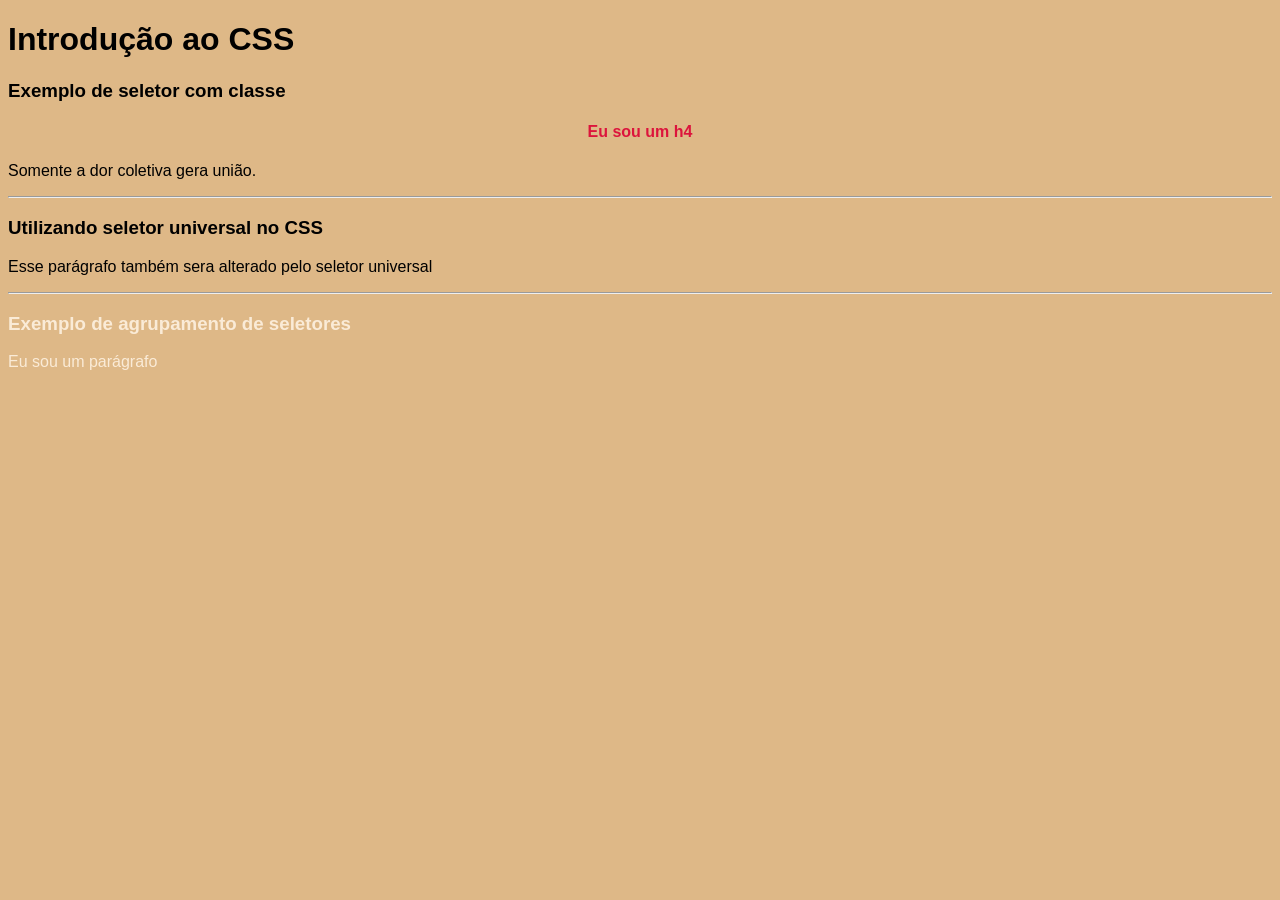
<file: aula01/index.html>
<!DOCTYPE html>
<html lang="pt-br">
  <head>
    <meta charset="UTF-8">
    <meta name="viewport" content="width=device-width, initial-scale=1.0">

    <link rel="stylesheet" href="./css/style.css">

    <title>Conteúdo Aula01 - CSS</title>
  </head>
  <body>
    
    <h1>Introdução ao CSS</h1>

    <h3>Exemplo de seletor com classe</h3>

    <h4 class="ex1">Eu sou um h4</h4>

    <p class="ex1">Somente a dor coletiva gera união.</p>

    <hr>

    <h3>Utilizando seletor universal no CSS</h3>

    <p>Esse parágrafo também sera alterado pelo seletor universal</p>

    <hr>

    <h3 class="ex2-h3">Exemplo de agrupamento de seletores</h3>

    <p class="ex2-p">Eu sou um parágrafo</p>

  </body>
</html>
</file>
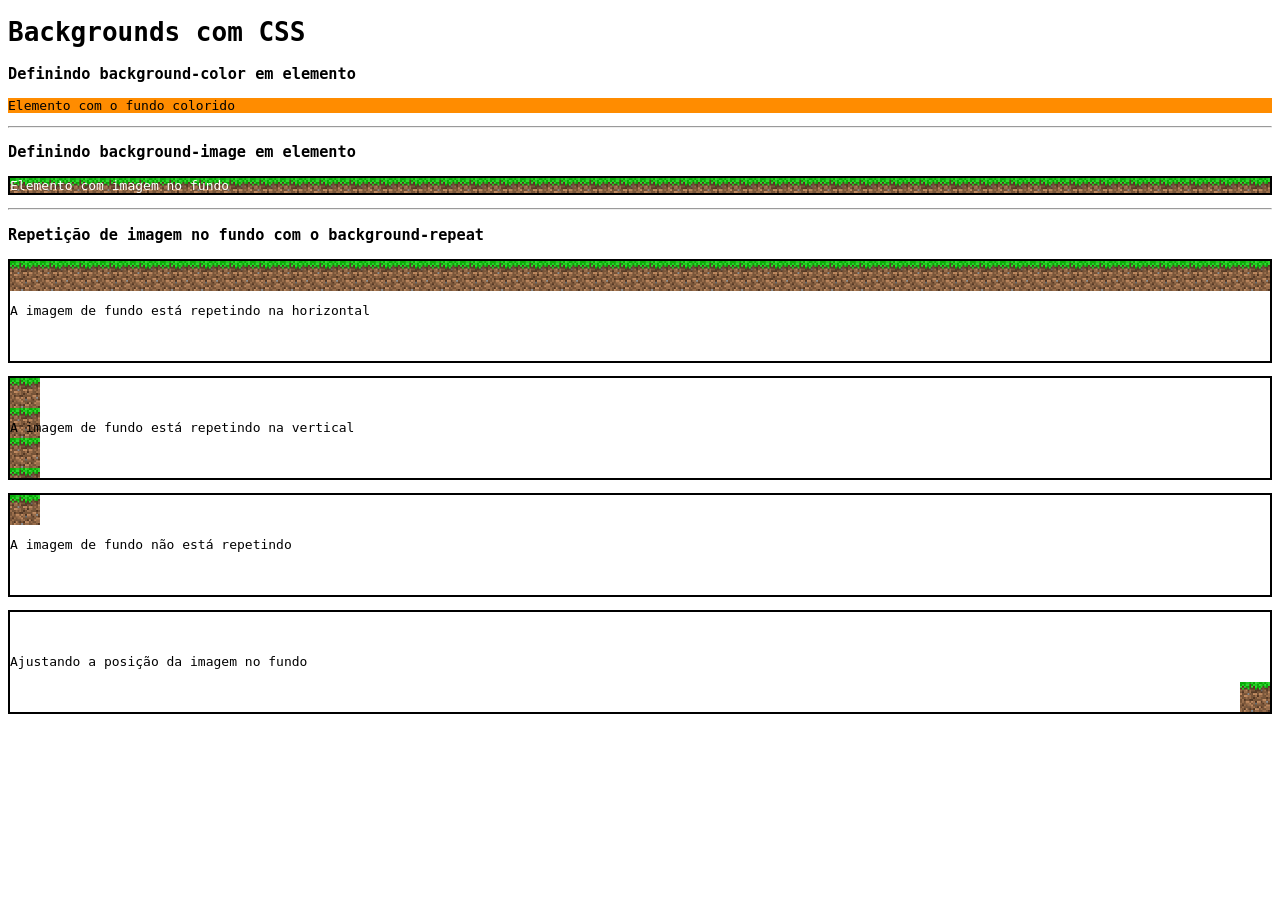
<file: aula02/index.html>
<!DOCTYPE html>
<html lang="pt-br">
  <head>
    <meta charset="UTF-8">
    <meta name="viewport" content="width=device-width, initial-scale=1.0">

    <link rel="stylesheet" href="./css/style.css">

    <title>Conteúdo Aula02 - CSS</title>
  </head>
  <body>
    
    <h1>Backgrounds com CSS</h1>

    <h3>Definindo background-color em elemento</h3>

    <p class="ex1">Elemento com o fundo colorido</p>

    <hr>

    <h3>Definindo background-image em elemento</h3>

    <p class="ex2">Elemento com imagem no fundo</p>

    <hr>

    <h3>Repetição de imagem no fundo com o background-repeat</h3>

    <p class="ex3">A imagem de fundo está repetindo na horizontal</p>

    <p class="ex4">A imagem de fundo está repetindo na vertical</p>

    <p class="ex5">A imagem de fundo não está repetindo</p>

    <p class="ex6">Ajustando a posição da imagem no fundo</p>






  </body>
</html>
</file>
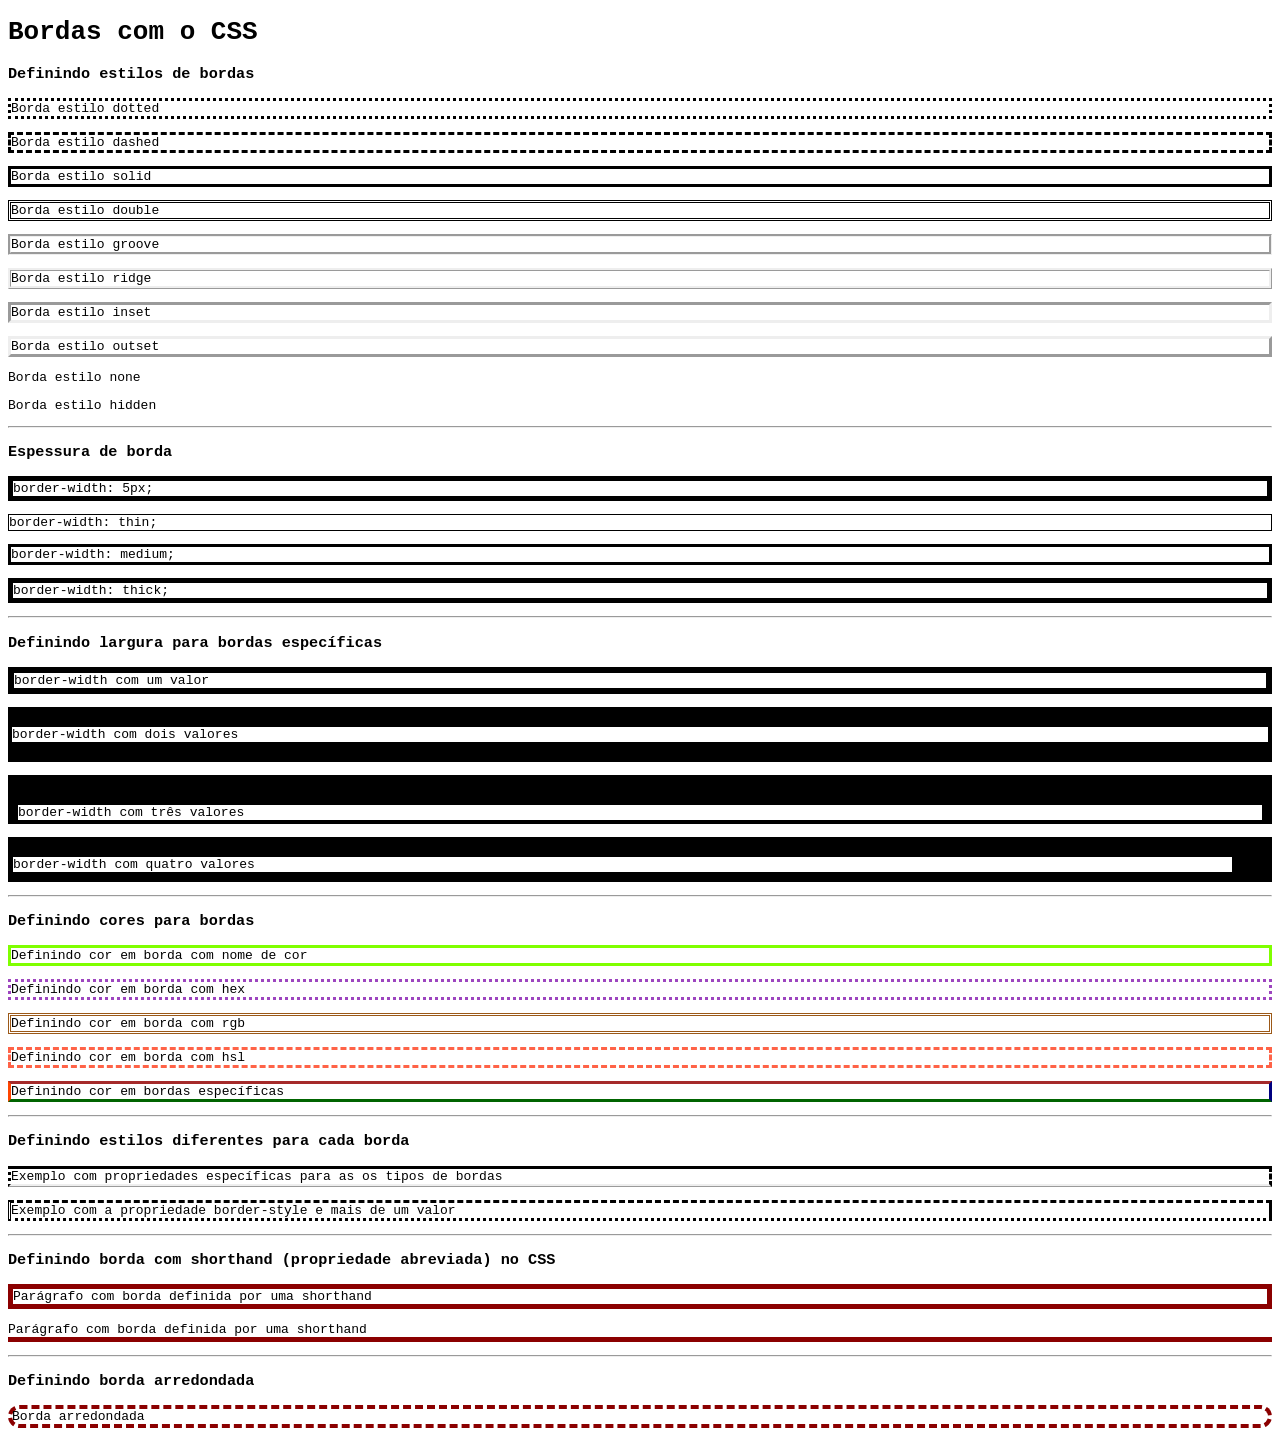
<file: aula03/index.html>
<!DOCTYPE html>
<html lang="pt-br">
  <head>
    <meta charset="UTF-8">
    <meta name="viewport" content="width=device-width, initial-scale=1.0">

    <link rel="stylesheet" href="./css/style.css">

    <title>Conteúdo Aula03 - CSS</title>
  </head>
  <body>
    
    <h1>Bordas com o CSS</h1>

    <h3>Definindo estilos de bordas</h3>

    <p class="dotted">Borda estilo dotted</p>
    <p class="dashed">Borda estilo dashed</p>
    <p class="solid">Borda estilo solid</p>
    <p class="double">Borda estilo double</p>
    <p class="groove">Borda estilo groove</p>
    <p class="ridge">Borda estilo ridge</p>
    <p class="inset">Borda estilo inset</p>
    <p class="outset">Borda estilo outset</p>
    <p class="none">Borda estilo none</p>
    <p class="hidden">Borda estilo hidden</p>

    <hr>

    <h3>Espessura de borda</h3>

    <p class="p-5px">border-width: 5px;</p>
    <p class="p-thin">border-width: thin;</p>
    <p class="p-medium">border-width: medium;</p>
    <p class="p-thick">border-width: thick;</p>

    <hr>

    <h3>Definindo largura para bordas específicas</h3>

    <p class="p-1valor">border-width com um valor</p>
    <p class="p-2valores">border-width com dois valores</p>
    <p class="p-3valores">border-width com três valores</p>
    <p class="p-4valores">border-width com quatro valores</p>

    <hr>

    <h3>Definindo cores para bordas</h3>

    <p class="borda-cor1">Definindo cor em borda com nome de cor</p>
    <p class="borda-cor2">Definindo cor em borda com hex</p>
    <p class="borda-cor3">Definindo cor em borda com rgb</p>
    <p class="borda-cor4">Definindo cor em borda com hsl</p>
    <p class="borda-cor5">Definindo cor em bordas específicas</p>

    <hr>

    <h3>Definindo estilos diferentes para cada borda</h3>

    <p class="bordas-individuais1">Exemplo com propriedades específicas para as os tipos de bordas</p>
    
    <p class="bordas-individuais2">Exemplo com a propriedade border-style e mais de um valor</p>

    <hr>

    <h3>Definindo borda com shorthand (propriedade abreviada) no CSS</h3>

    <p class="borda-abbr1">Parágrafo com borda definida por uma shorthand</p>
   
    <p class="borda-abbr2">Parágrafo com borda definida por uma shorthand</p>

    <hr>

    <h3>Definindo borda arredondada</h3>

    <p class="borda-arredondada">Borda arredondada</p>

  </body>
</html>
</file>
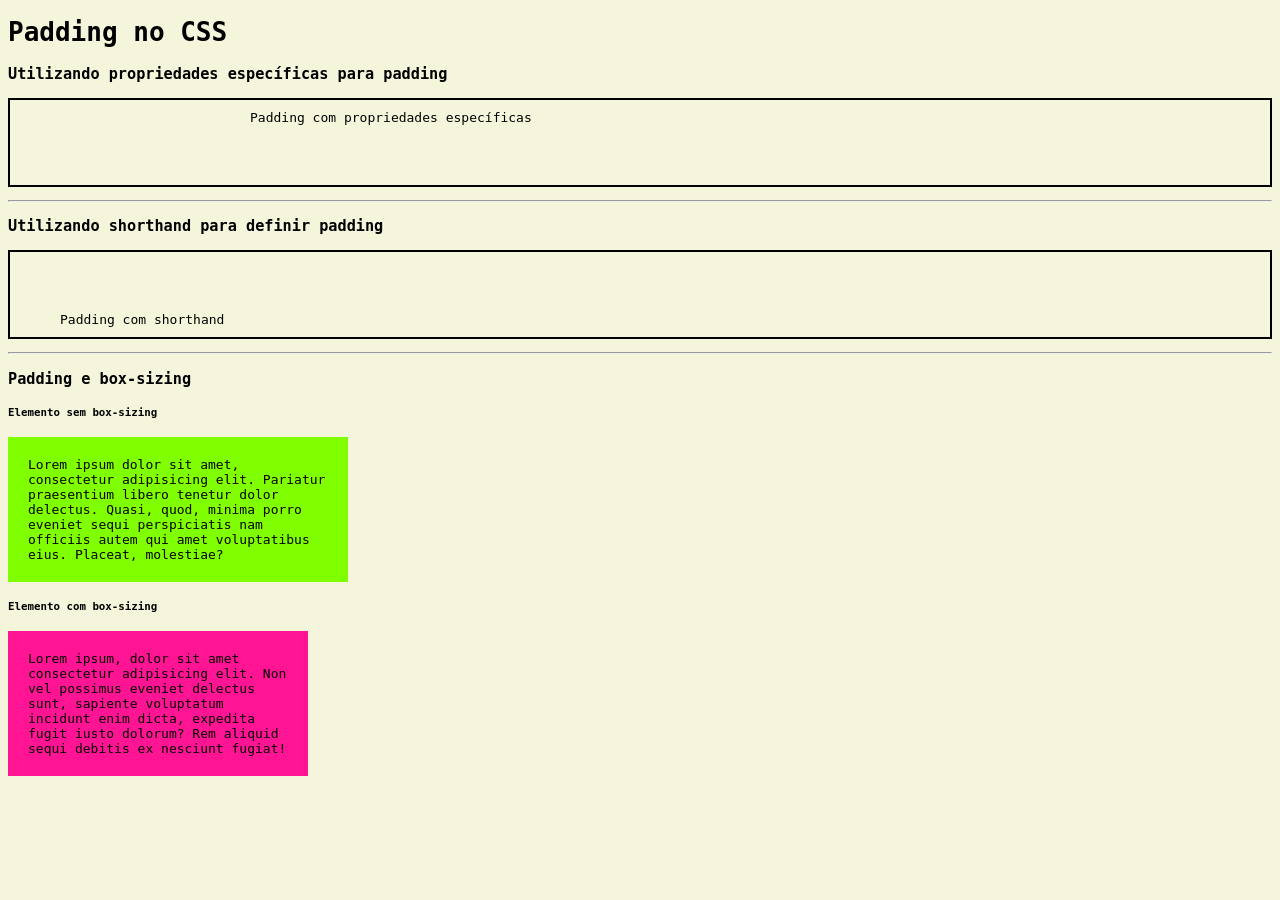
<file: aula04/index.html>
<!DOCTYPE html>
<html lang="pt-br">
  <head>
    <meta charset="UTF-8">
    <meta name="viewport" content="width=device-width, initial-scale=1.0">

    <link rel="stylesheet" href="./css/style.css">

    <title>Conteúdo Aula04 - CSS</title>
  </head>
  <body>
    
    <h1>Padding no CSS</h1>

    <h3>Utilizando propriedades específicas para padding</h3>

    <p class="ex1">Padding com propriedades específicas</p>

    <hr>

    <h3>Utilizando shorthand para definir padding</h3>

    <p class="ex2">Padding com shorthand</p>

    <hr>

    <h3>Padding e box-sizing</h3>

    <h5>Elemento sem box-sizing</h5>
    <p class="ex3">Lorem ipsum dolor sit amet, consectetur adipisicing elit. Pariatur praesentium libero tenetur dolor delectus. Quasi, quod, minima porro eveniet sequi perspiciatis nam officiis autem qui amet voluptatibus eius. Placeat, molestiae?</p>

    <h5>Elemento com box-sizing</h5>
    <p class="ex3-2">Lorem ipsum, dolor sit amet consectetur adipisicing elit. Non vel possimus eveniet delectus sunt, sapiente voluptatum incidunt enim dicta, expedita fugit iusto dolorum? Rem aliquid sequi debitis ex nesciunt fugiat!</p>

  </body>
</html>
</file>
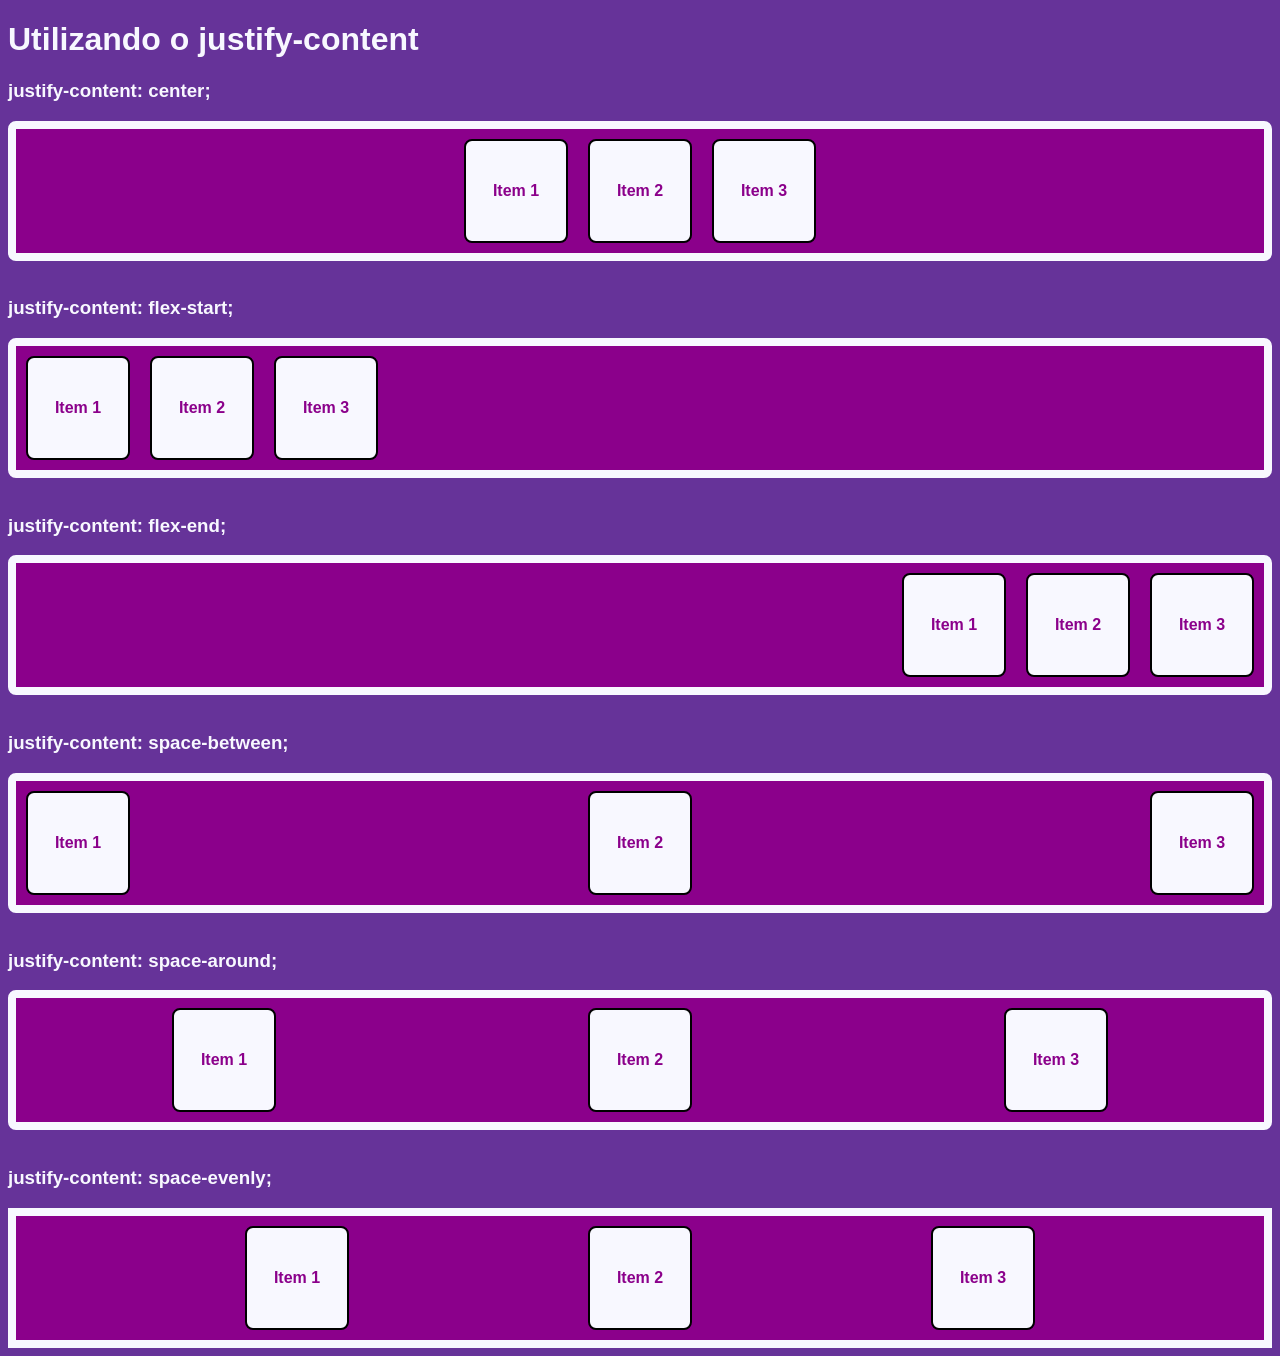
<file: aula05/index.html>
<!DOCTYPE html>
<html lang="pt-br">
<head>
  <meta charset="UTF-8">
  <meta name="viewport" content="width=device-width, initial-scale=1.0">

  <link rel="stylesheet" href="./css/style.css">

  <title>Conteúdo Aula05 - CSS</title>
</head>
<body>
  
  <h1>Utilizando o justify-content</h1>

  <h3>justify-content: center;</h3>

  <div class="center">
    <div>Item 1</div>
    <div>Item 2</div>
    <div>Item 3</div>
  </div>

  <br>

  <h3>justify-content: flex-start;</h3>

  <div class="flex-start">
    <div>Item 1</div>
    <div>Item 2</div>
    <div>Item 3</div>
  </div>

  <br>

  <h3>justify-content: flex-end;</h3>

  <div class="flex-end">
    <div>Item 1</div>
    <div>Item 2</div>
    <div>Item 3</div>
  </div>

  <br>

  <h3>justify-content: space-between;</h3>

  <div class="space-between">
    <div>Item 1</div>
    <div>Item 2</div>
    <div>Item 3</div>
  </div>

  <br>

  <h3>justify-content: space-around;</h3>

  <div class="space-around">
    <div>Item 1</div>
    <div>Item 2</div>
    <div>Item 3</div>
  </div>

  <br>

  <h3>justify-content: space-evenly;</h3>

  <div class="space-evenly">
    <div>Item 1</div>
    <div>Item 2</div>
    <div>Item 3</div>
  </div>
  
</body>
</html>
</file>
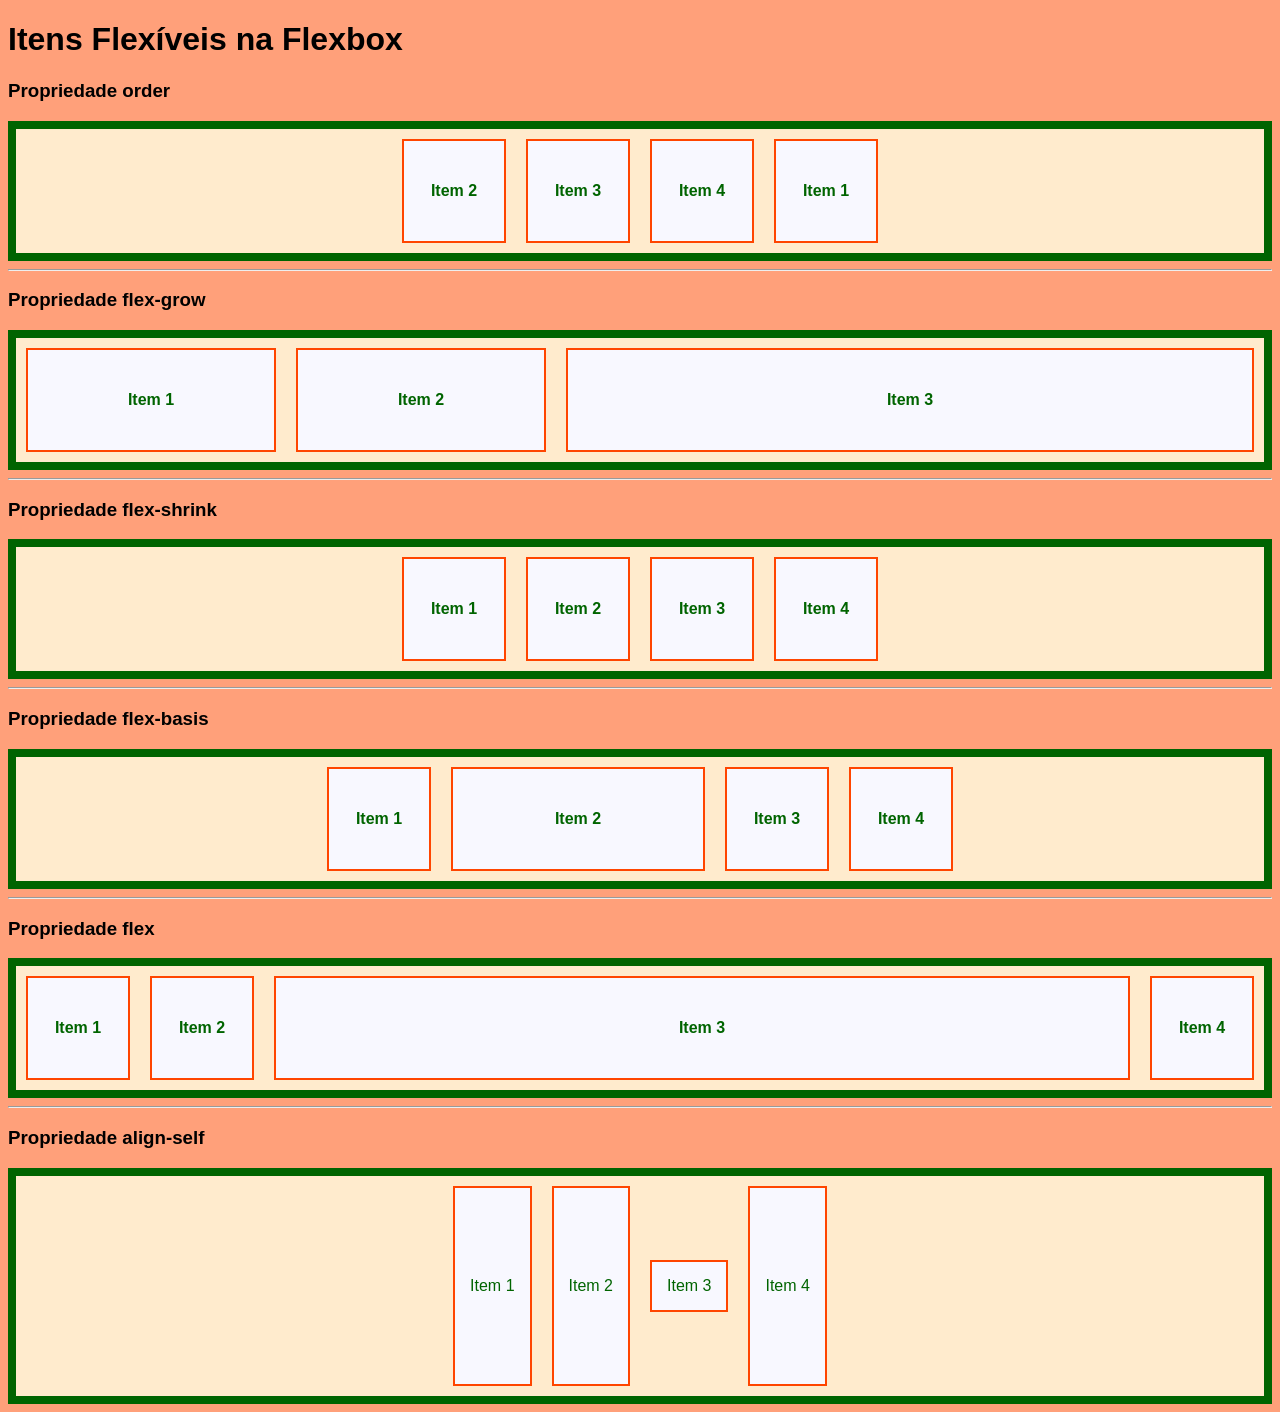
<file: aula06/index.html>
<!DOCTYPE html>
<html lang="pt-br">
  <head>
    <meta charset="UTF-8">
    <meta name="viewport" content="width=device-width, initial-scale=1.0">

    <link rel="stylesheet" href="./css/style.css">

    <title>Conteúdo Aula05 - CSS</title>
  </head>
  <body>
    
    <h1>Itens Flexíveis na Flexbox</h1>

    <h3>Propriedade order</h3>

    <div class="order">
      <div style="order: 4;">Item 1</div>
      <div style="order: 1;">Item 2</div>
      <div style="order: 2;">Item 3</div>
      <div style="order: 3;">Item 4</div>
    </div>

    <hr>

    <h3>Propriedade flex-grow</h3>

    <div class="flex-grow">
      <div style="flex-grow: 1;">Item 1</div>
      <div style="flex-grow: 1;">Item 2</div>
      <div style="flex-grow: 4;">Item 3</div>
    </div>

    <hr>

    <h3>Propriedade flex-shrink</h3>

    <div class="flex-shrink">
      <div>Item 1</div>
      <div style="flex-shrink: 4;">Item 2</div>
      <div>Item 3</div>
      <div>Item 4</div>
    </div>

    <hr>

    <h3>Propriedade flex-basis</h3>

    <div class="flex-basis">
      <div>Item 1</div>
      <div style="flex-basis: 250px;">Item 2</div>
      <div>Item 3</div>
      <div>Item 4</div>
    </div>

    <hr>

    <h3>Propriedade flex</h3>

    <div class="flex">
      <div>Item 1</div>
      <div>Item 2</div>
      <div style="flex: 1 0 150px;">Item 3</div>
      <div>Item 4</div>
    </div>

    <hr>

    <h3>Propriedade align-self</h3>

    <div class="align-self">
      <div>Item 1</div>
      <div>Item 2</div>
      <div id="as-item3">Item 3</div>
      <div>Item 4</div>
    </div>




  </body>
</html>
</file>
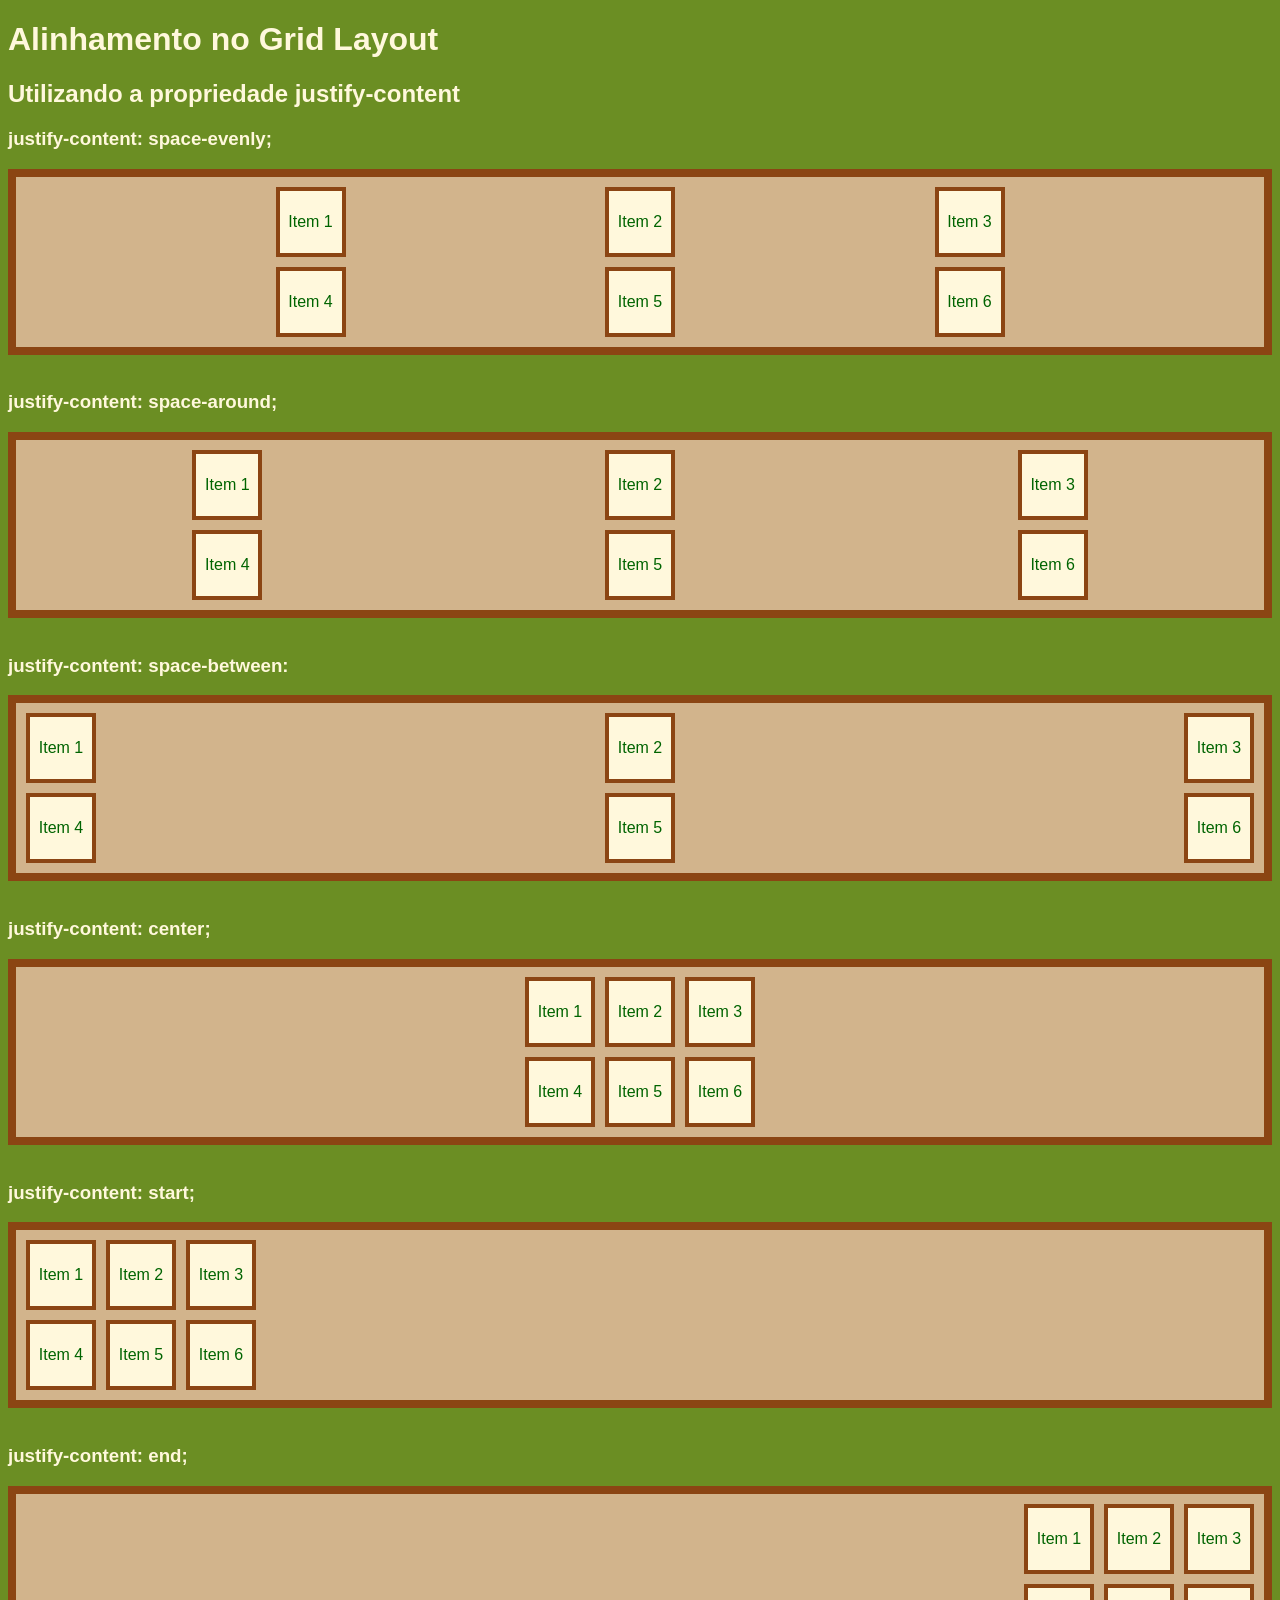
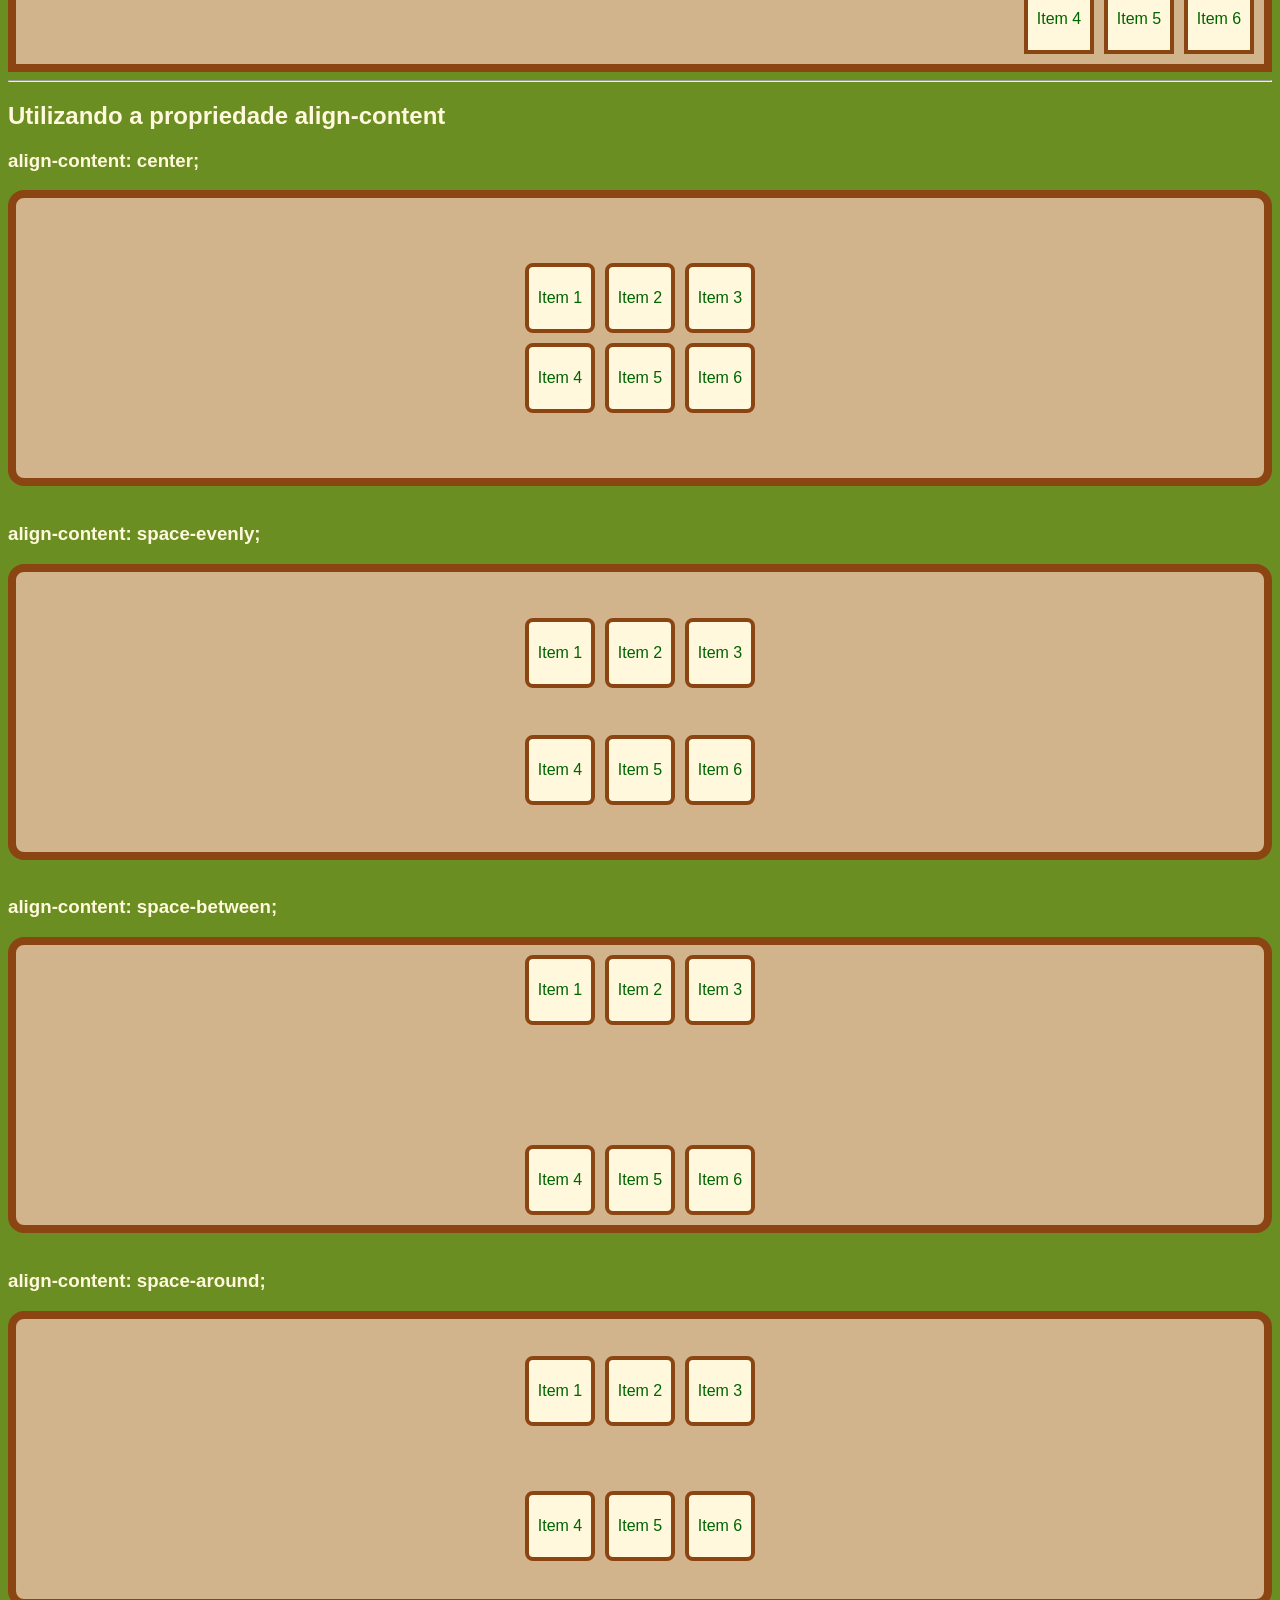
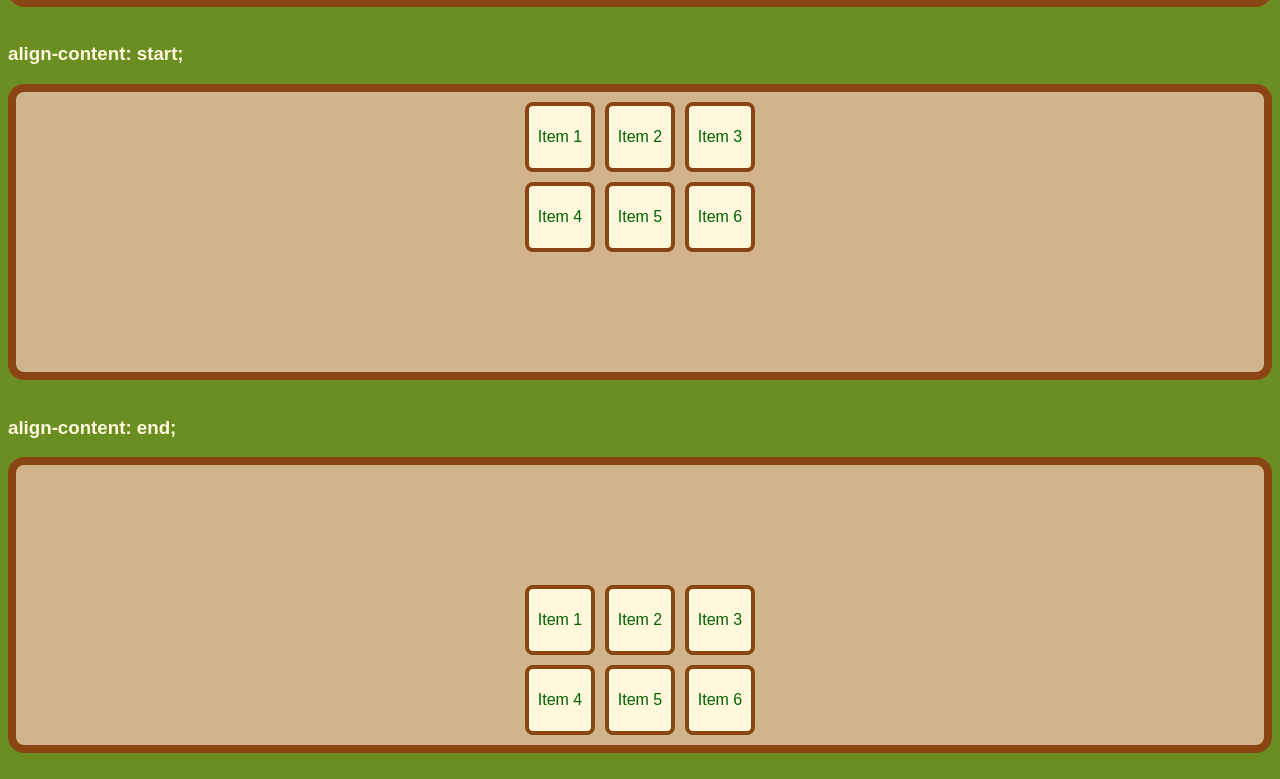
<file: aula07/index.html>
<!DOCTYPE html>
<html lang="pt-br">
  <head>
    <meta charset="UTF-8">
    <meta name="viewport" content="width=device-width, initial-scale=1.0">

    <link rel="stylesheet" href="./css/style.css">

    <title>Conteúdo Aula07 - CSS</title>
  </head>
  <body>
    
    <h1>Alinhamento no Grid Layout</h1>

    <h2>Utilizando a propriedade justify-content</h2>

    <h3>justify-content: space-evenly;</h3>

    <div class="ex1">
      <div>Item 1</div>
      <div>Item 2</div>
      <div>Item 3</div>
      <div>Item 4</div>
      <div>Item 5</div>
      <div>Item 6</div>
    </div>

    <br>

    <h3>justify-content: space-around;</h3>

    <div class="ex2">
      <div>Item 1</div>
      <div>Item 2</div>
      <div>Item 3</div>
      <div>Item 4</div>
      <div>Item 5</div>
      <div>Item 6</div>
    </div>

    <br>

    <h3>justify-content: space-between:</h3>

    <div class="ex3">
      <div>Item 1</div>
      <div>Item 2</div>
      <div>Item 3</div>
      <div>Item 4</div>
      <div>Item 5</div>
      <div>Item 6</div>
    </div>

    <br>

    <h3>justify-content: center;</h3>

    <div class="ex4">
      <div>Item 1</div>
      <div>Item 2</div>
      <div>Item 3</div>
      <div>Item 4</div>
      <div>Item 5</div>
      <div>Item 6</div>
    </div>

    <br>

    <h3>justify-content: start;</h3>

    <div class="ex5">
      <div>Item 1</div>
      <div>Item 2</div>
      <div>Item 3</div>
      <div>Item 4</div>
      <div>Item 5</div>
      <div>Item 6</div>
    </div>

    <br>

    <h3>justify-content: end;</h3>

    <div class="ex6">
      <div>Item 1</div>
      <div>Item 2</div>
      <div>Item 3</div>
      <div>Item 4</div>
      <div>Item 5</div>
      <div>Item 6</div>
    </div>

    <hr>

    <h2>Utilizando a propriedade align-content</h2>

    <h3>align-content: center;</h3>

    <div class="ex7">
      <div>Item 1</div>
      <div>Item 2</div>
      <div>Item 3</div>
      <div>Item 4</div>
      <div>Item 5</div>
      <div>Item 6</div>
    </div>

    <br>

    <h3>align-content: space-evenly;</h3>

    <div class="ex8">
      <div>Item 1</div>
      <div>Item 2</div>
      <div>Item 3</div>
      <div>Item 4</div>
      <div>Item 5</div>
      <div>Item 6</div>
    </div>

    <br>

    <h3>align-content: space-between;</h3>

    <div class="ex9">
      <div>Item 1</div>
      <div>Item 2</div>
      <div>Item 3</div>
      <div>Item 4</div>
      <div>Item 5</div>
      <div>Item 6</div>
    </div>

    <br>

    <h3>align-content: space-around;</h3>

    <div class="ex10">
      <div>Item 1</div>
      <div>Item 2</div>
      <div>Item 3</div>
      <div>Item 4</div>
      <div>Item 5</div>
      <div>Item 6</div>
    </div>

    <br>

    <h3>align-content: start;</h3>

    <div class="ex11">
      <div>Item 1</div>
      <div>Item 2</div>
      <div>Item 3</div>
      <div>Item 4</div>
      <div>Item 5</div>
      <div>Item 6</div>
    </div>

    <br>

    <h3>align-content: end;</h3>

    <div class="ex12">
      <div>Item 1</div>
      <div>Item 2</div>
      <div>Item 3</div>
      <div>Item 4</div>
      <div>Item 5</div>
      <div>Item 6</div>
    </div>

    <br>




  </body>
</html>
</file>
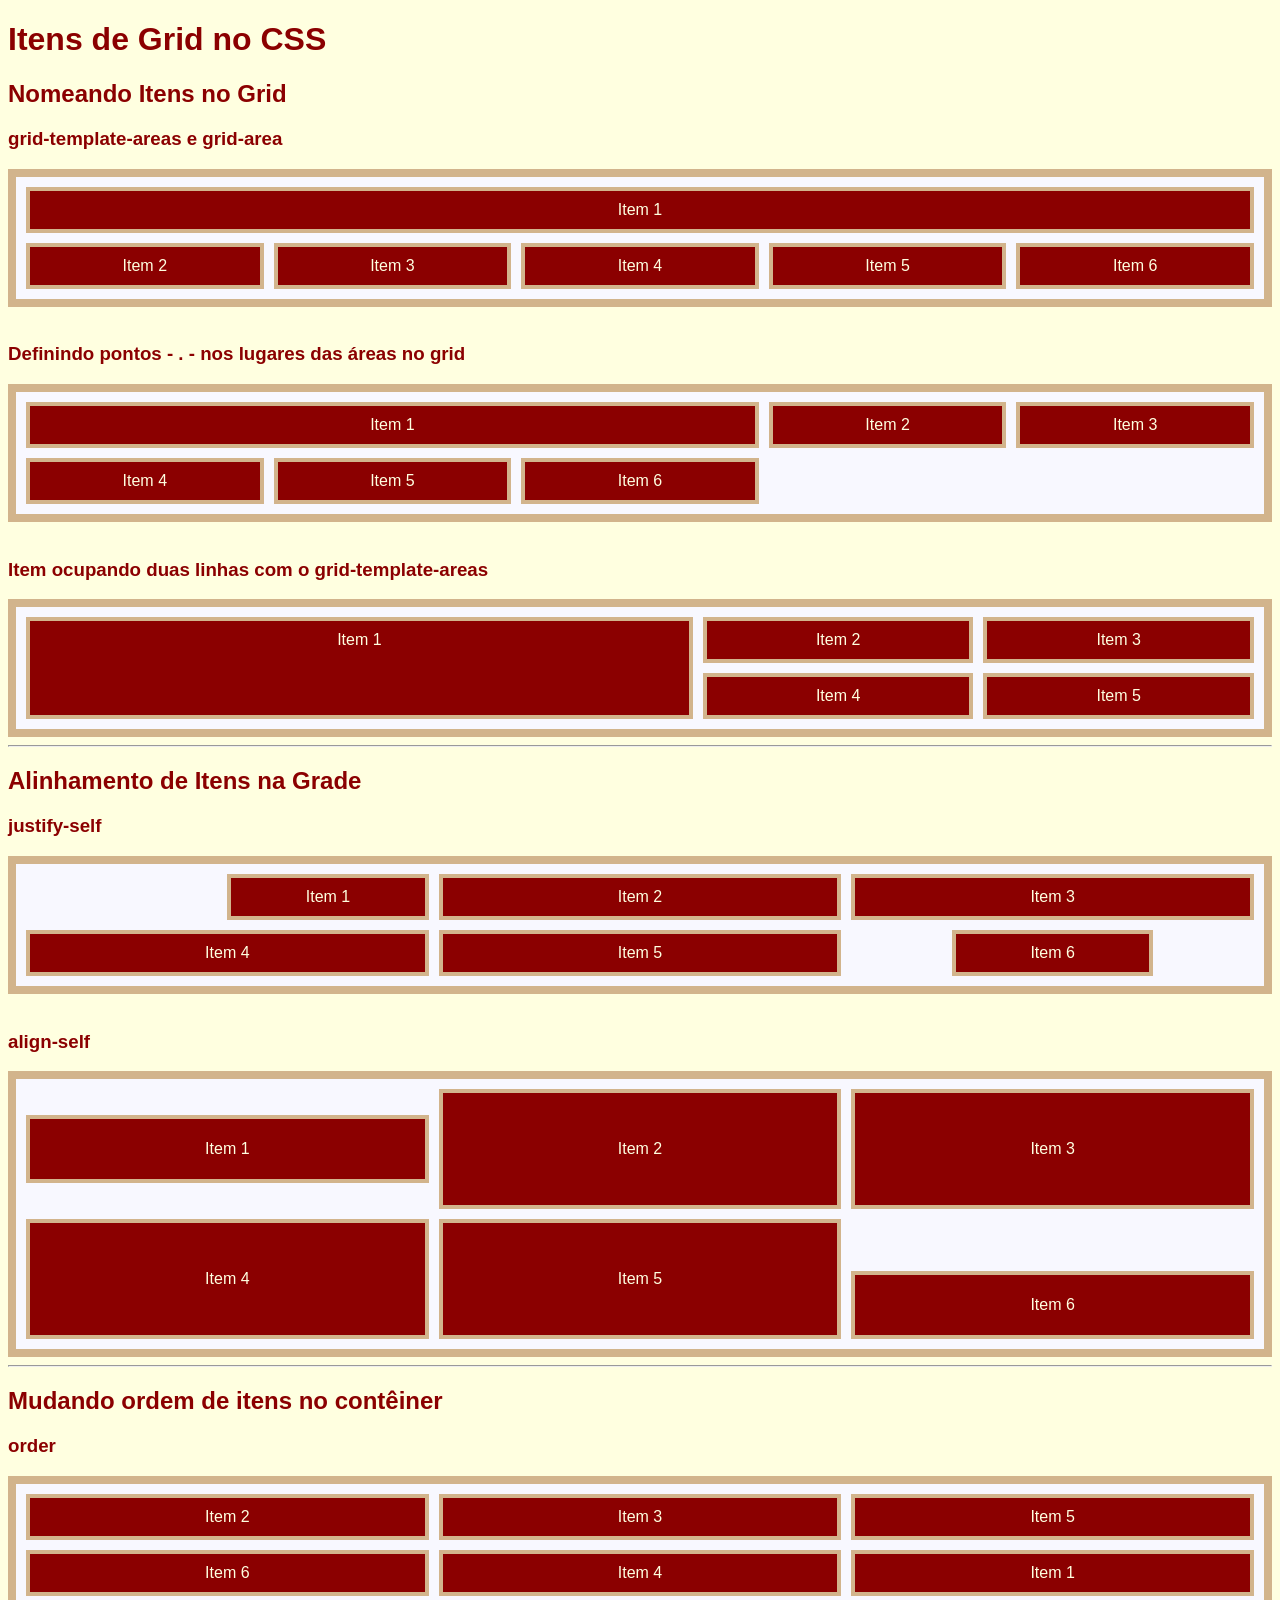
<file: aula08/index.html>
<!DOCTYPE html>
<html lang="pt-br">
  <head>
    <meta charset="UTF-8">
    <meta name="viewport" content="width=device-width, initial-scale=1.0">

    <link rel="stylesheet" href="./css/style.css">

    <title>Conteúdo Aula08 - CSS</title>
  </head>
  <body>
    
    <h1>Itens de Grid no CSS</h1>

    <h2>Nomeando Itens no Grid</h2>

    <h3>grid-template-areas e grid-area</h3>

    <div class="ex1">
      <div id="ex1-item1">Item 1</div>
      <div>Item 2</div>
      <div>Item 3</div>
      <div>Item 4</div>
      <div>Item 5</div>
      <div>Item 6</div>
    </div>

    <br>

    <h3>Definindo pontos - . - nos lugares das áreas no grid</h3>

    <div class="ex2">
      <div id="ex2-item1">Item 1</div>
      <div>Item 2</div>
      <div>Item 3</div>
      <div>Item 4</div>
      <div>Item 5</div>
      <div>Item 6</div>
    </div>  

    <br>

    <h3>Item ocupando duas linhas com o grid-template-areas</h3>

    <div class="ex3">
      <div id="ex3-item1">Item 1</div>
      <div>Item 2</div>
      <div>Item 3</div>
      <div>Item 4</div>
      <div>Item 5</div>
    </div> 

    <hr>


    <h2>Alinhamento de Itens na Grade</h2>
    
    <h3>justify-self</h3>

    <div class="ex4">
      <div id="ex4-item1">Item 1</div>
      <div>Item 2</div>
      <div>Item 3</div>
      <div>Item 4</div>
      <div>Item 5</div>
      <div id="ex4-item6">Item 6</div>
    </div> 

    <br>

    <h3>align-self</h3>

    <div class="ex5">
      <div id="ex5-item1">Item 1</div>
      <div>Item 2</div>
      <div>Item 3</div>
      <div>Item 4</div>
      <div>Item 5</div>
      <div id="ex5-item6">Item 6</div>
    </div> 

    <hr>

    <h2>Mudando ordem de itens no contêiner</h2>

    <h3>order</h3>

    <div class="ex6">
      <div style="order: 6;">Item 1</div>
      <div style="order: 1;">Item 2</div>
      <div style="order: 2;">Item 3</div>
      <div style="order: 5;">Item 4</div>
      <div style="order: 3;">Item 5</div>
      <div style="order: 4;">Item 6</div>
    </div> 


  </body>
</html>
</file>
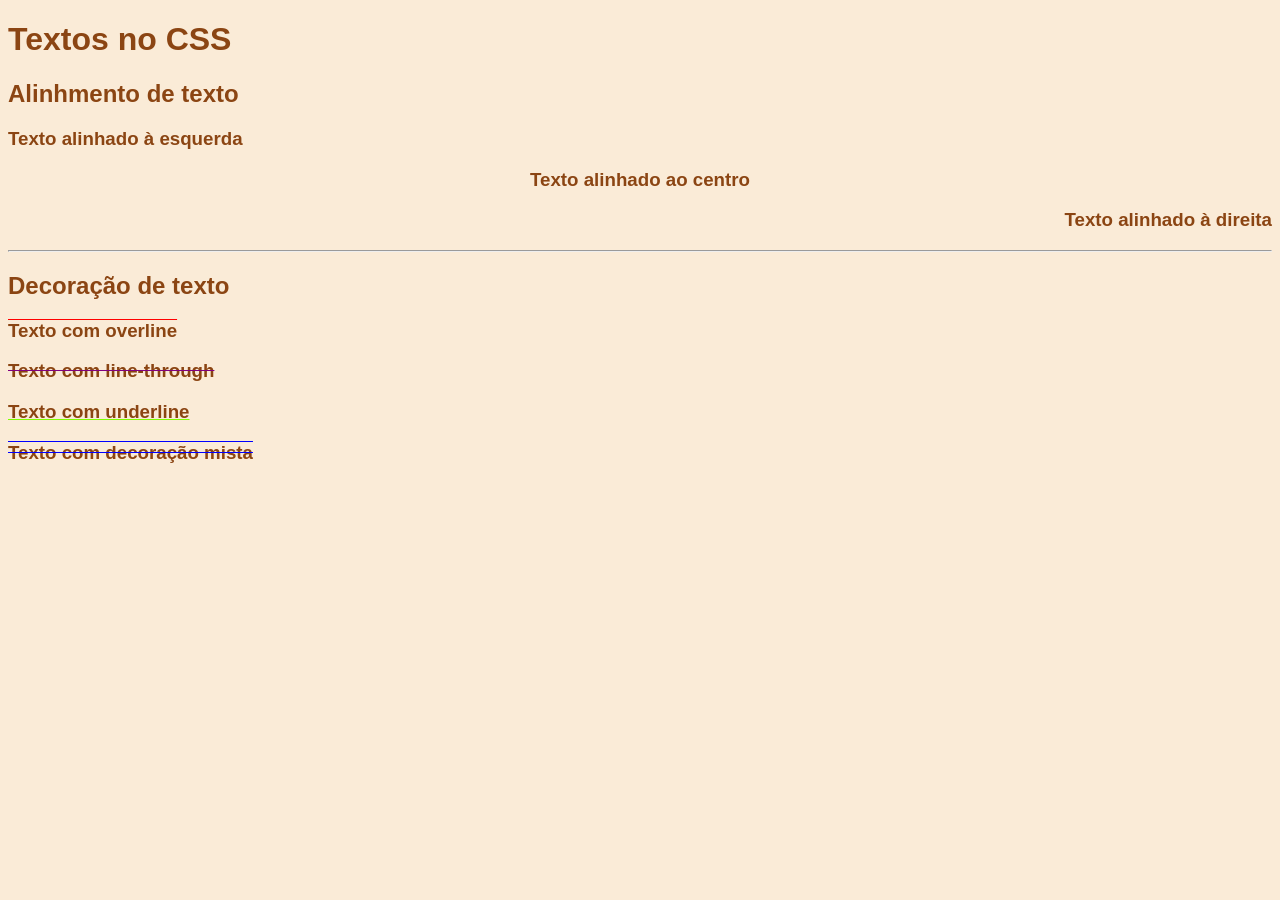
<file: aula09/index.html>
<!DOCTYPE html>
<html lang="pt-br">
  <head>
    <meta charset="UTF-8">
    <meta name="viewport" content="width=device-width, initial-scale=1.0">

    <link rel="stylesheet" href="./css/style.css">

    <title>Conteúdo Aula09 - CSS</title>
  </head>
  <body>
    
    <h1>Textos no CSS</h1>

    <h2>Alinhmento de texto</h2>

    <h3 class="ex1">Texto alinhado à esquerda</h3>
    <h3 class="ex2">Texto alinhado ao centro</h3>
    <h3 class="ex3">Texto alinhado à direita</h3>

    <hr>

    <h2>Decoração de texto</h2>

    <h3 class="ex4">Texto com overline</h3>
    <h3 class="ex5">Texto com line-through</h3>
    <h3 class="ex6">Texto com underline</h3>
    <h3 class="ex7">Texto com decoração mista</h3>


  </body>
</html>
</file>
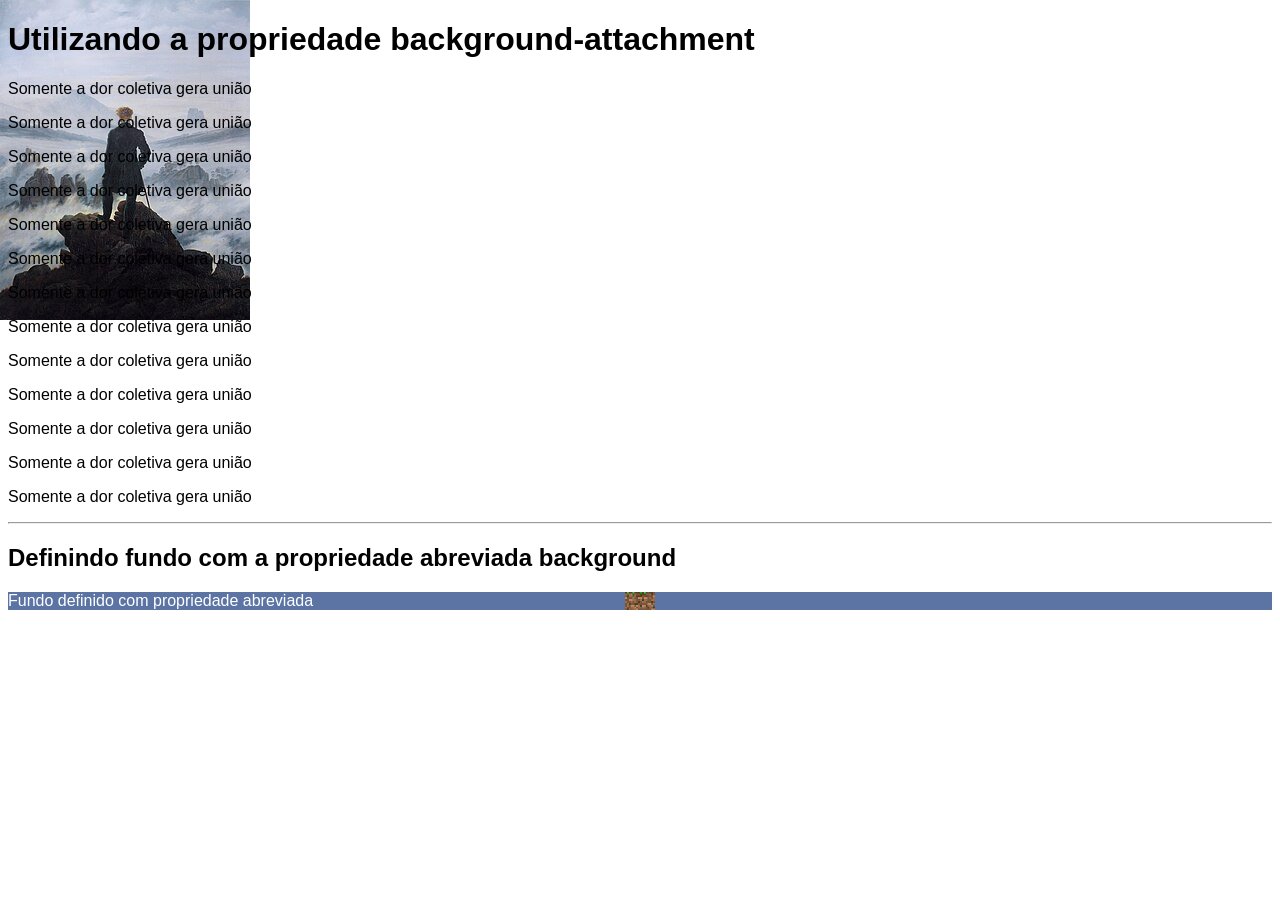
<file: aula02/index02.html>
<!DOCTYPE html>
<html lang="pt-br">
  <head>
    <meta charset="UTF-8">
    <meta name="viewport" content="width=device-width, initial-scale=1.0">

    <link rel="stylesheet" href="./css/style02.css">

    <title>Conteúdo Aula02 - CSS</title>
  </head>
  <body>
    
    <h1>Utilizando a propriedade background-attachment</h1>

    <p>Somente a dor coletiva gera união</p>
    <p>Somente a dor coletiva gera união</p>
    <p>Somente a dor coletiva gera união</p>
    <p>Somente a dor coletiva gera união</p>
    <p>Somente a dor coletiva gera união</p>
    <p>Somente a dor coletiva gera união</p>
    <p>Somente a dor coletiva gera união</p>
    <p>Somente a dor coletiva gera união</p>
    <p>Somente a dor coletiva gera união</p>
    <p>Somente a dor coletiva gera união</p>
    <p>Somente a dor coletiva gera união</p>
    <p>Somente a dor coletiva gera união</p>
    <p>Somente a dor coletiva gera união</p>

    <hr>

    <h2>Definindo fundo com a propriedade abreviada background</h2>

    <p class="ex2">Fundo definido com propriedade abreviada</p>
   

  </body>
</html>
</file>
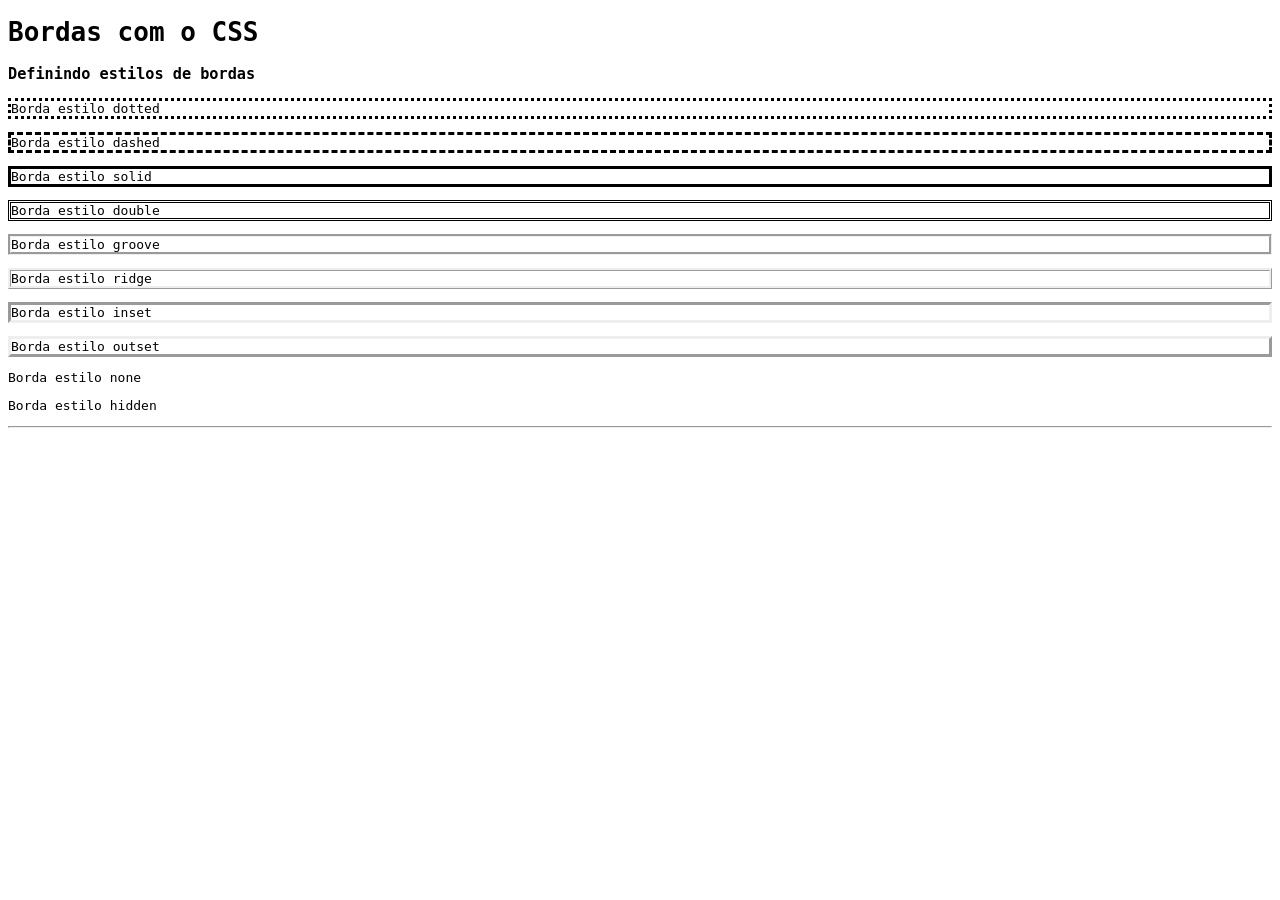
<file: aula02/index03.html>
<!DOCTYPE html>
<html lang="pt-br">
  <head>
    <meta charset="UTF-8">
    <meta name="viewport" content="width=device-width, initial-scale=1.0">

    <link rel="stylesheet" href="./css/style03.css">

    <title>Conteúdo Aula02 - CSS</title>
  </head>
  <body>
    
    <h1>Bordas com o CSS</h1>

    <h3>Definindo estilos de bordas</h3>

    <p class="dotted">Borda estilo dotted</p>
    <p class="dashed">Borda estilo dashed</p>
    <p class="solid">Borda estilo solid</p>
    <p class="double">Borda estilo double</p>
    <p class="groove">Borda estilo groove</p>
    <p class="ridge">Borda estilo ridge</p>
    <p class="inset">Borda estilo inset</p>
    <p class="outset">Borda estilo outset</p>
    <p class="none">Borda estilo none</p>
    <p class="hidden">Borda estilo hidden</p>

    <hr>

  </body>
</html>
</file>
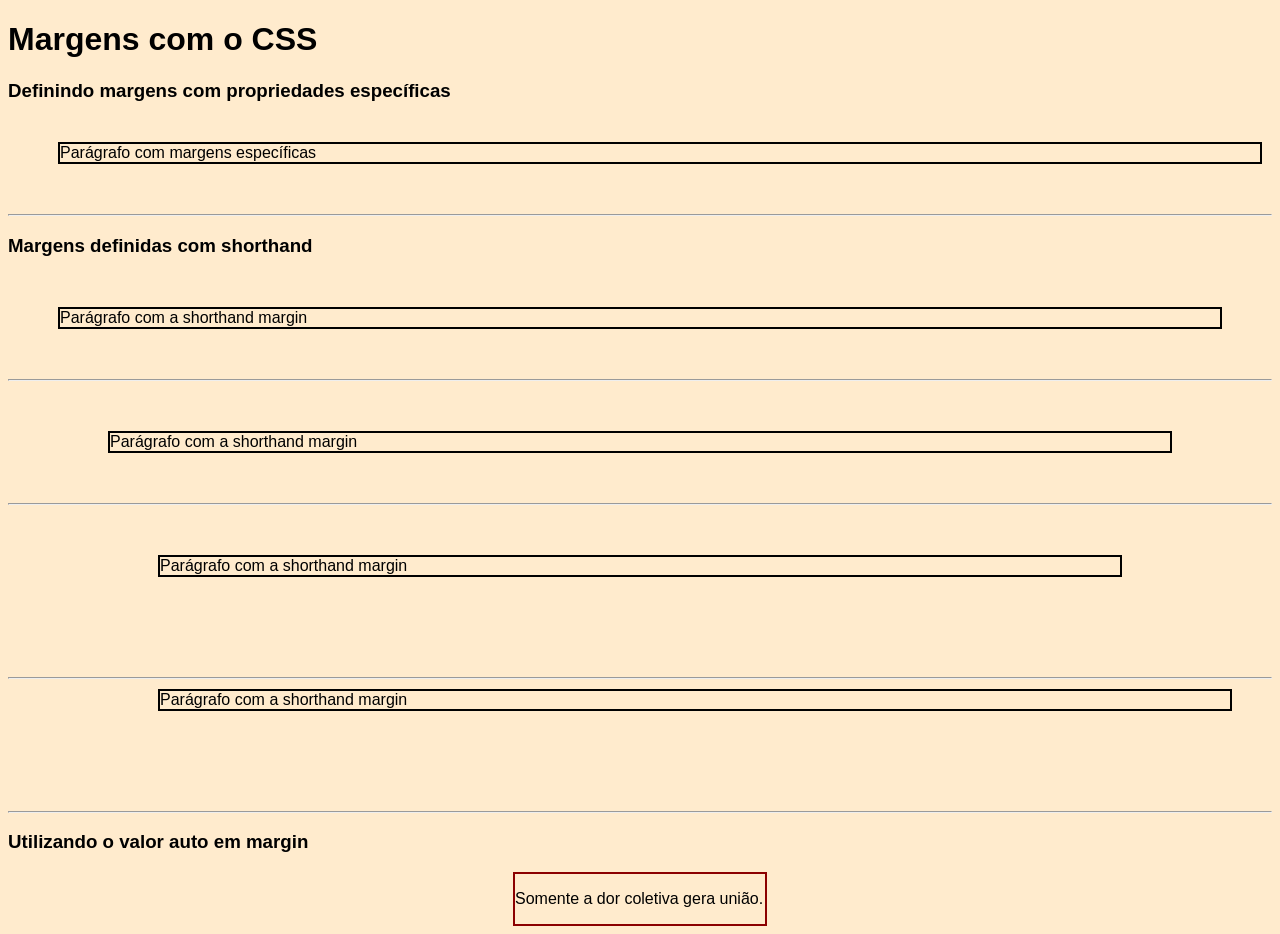
<file: aula03/index02.html>
<!DOCTYPE html>
<html lang="pt-br">
<head>
  <meta charset="UTF-8">
  <meta name="viewport" content="width=device-width, initial-scale=1.0">

  <link rel="stylesheet" href="./css/style02.css">

  <title>Conteúdo Aula03 - CSS</title>
</head>
<body>
  
  <h1>Margens com o CSS</h1>

  <h3>Definindo margens com propriedades específicas</h3>

  <p class="ex1">Parágrafo com margens específicas</p>

  <hr>

  <h3>Margens definidas com shorthand</h3>

  <p class="ex2-1">Parágrafo com a shorthand margin</p>

  <hr>

  <p class="ex2-2">Parágrafo com a shorthand margin</p>

  <hr>

  <p class="ex2-3">Parágrafo com a shorthand margin</p>

  <hr>

  <p class="ex2-4">Parágrafo com a shorthand margin</p>

  <hr>

  <h3>Utilizando o valor auto em margin</h3>

  <div class="ex3">
    <p>Somente a dor coletiva gera união.</p>
  </div>


</body>
</html>
</file>
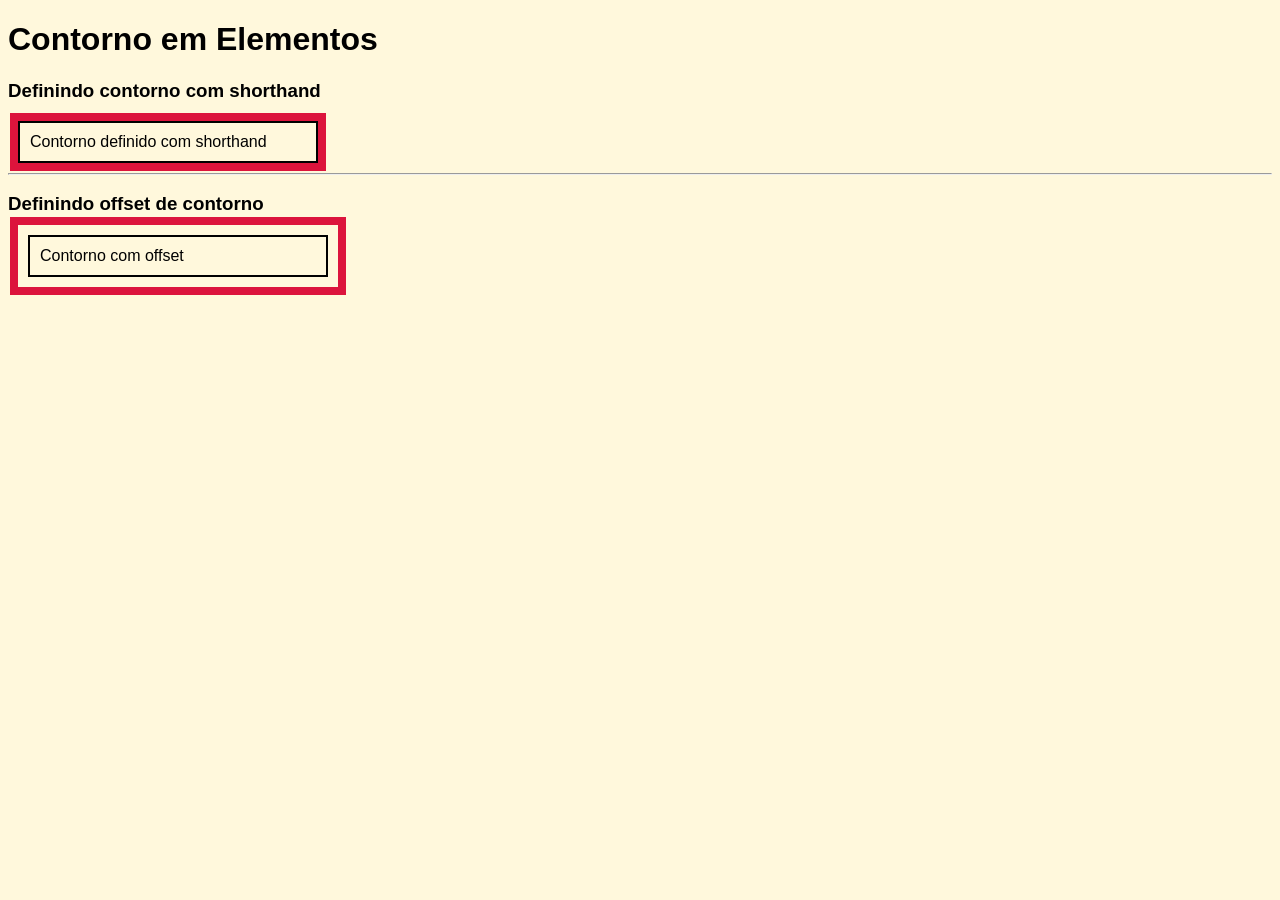
<file: aula04/index02.html>
<!DOCTYPE html>
<html lang="pt-br">
  <head>
    <meta charset="UTF-8">
    <meta name="viewport" content="width=device-width, initial-scale=1.0">

    <link rel="stylesheet" href="./css/style02.css">

    <title>Conteúdo Aula04 - CSS</title>
  </head>
  <body>

    <h1>Contorno em Elementos</h1>

    <h3>Definindo contorno com shorthand</h3>

    <p class="ex1">Contorno definido com shorthand</p>

    <hr>

    <h3>Definindo offset de contorno</h3>

    <p class="ex2">Contorno com offset</p>

  </body>
</html>
</file>
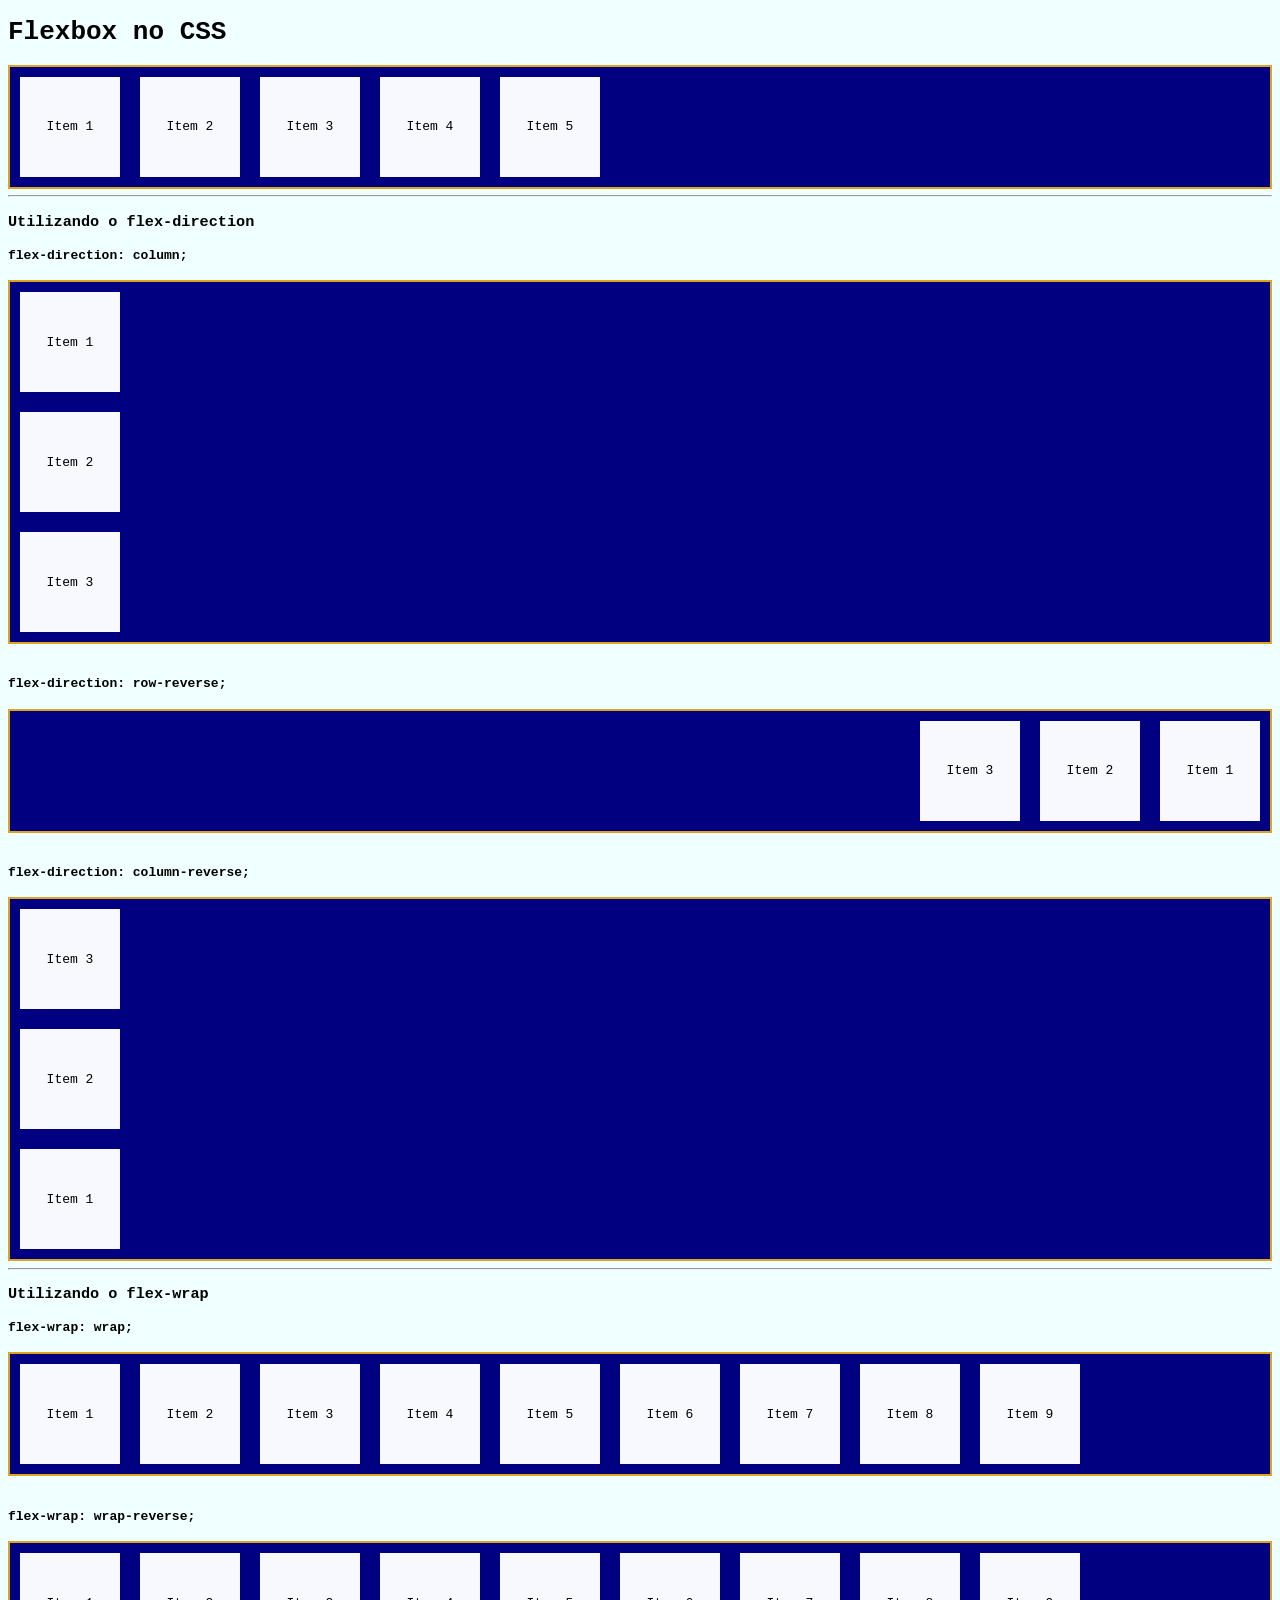
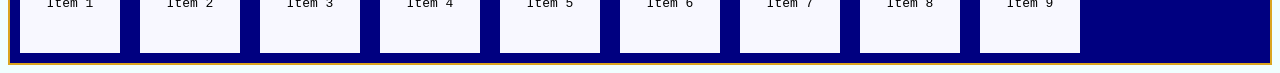
<file: aula04/index03.html>
<!DOCTYPE html>
<html lang="pt-br">
  <head>
    <meta charset="UTF-8">
    <meta name="viewport" content="width=device-width, initial-scale=1.0">

    <link rel="stylesheet" href="./css/style03.css">

    <title>Conteúdo Aula04 - CSS</title>
  </head>
  <body>
    
    <h1>Flexbox no CSS</h1>

    <div class="ex1">
      <div>Item 1</div>
      <div>Item 2</div>
      <div>Item 3</div>
      <div>Item 4</div>
      <div>Item 5</div>
    </div>

    <hr>

    <h3>Utilizando o flex-direction</h3>

    <h4>flex-direction: column;</h4>

    <div class="column">
      <div>Item 1</div>
      <div>Item 2</div>
      <div>Item 3</div>
    </div>

    <br>

    <h4>flex-direction: row-reverse;</h4>

    <div class="row-reverse">
      <div>Item 1</div>
      <div>Item 2</div>
      <div>Item 3</div>
    </div>

    <br>

    <h4>flex-direction: column-reverse;</h4>

    <div class="column-reverse">
      <div>Item 1</div>
      <div>Item 2</div>
      <div>Item 3</div>
    </div>

    <hr>

    <h3>Utilizando o flex-wrap</h3>

    <h4>flex-wrap: wrap;</h4>

    <div class="wrap">
      <div>Item 1</div>
      <div>Item 2</div>
      <div>Item 3</div>
      <div>Item 4</div>
      <div>Item 5</div>
      <div>Item 6</div>
      <div>Item 7</div>
      <div>Item 8</div>
      <div>Item 9</div>
    </div>

    <br>

    <h4>flex-wrap: wrap-reverse;</h4>

    <div class="wrap-reverse">
      <div>Item 1</div>
      <div>Item 2</div>
      <div>Item 3</div>
      <div>Item 4</div>
      <div>Item 5</div>
      <div>Item 6</div>
      <div>Item 7</div>
      <div>Item 8</div>
      <div>Item 9</div>
    </div>

  </body>
</html>
</file>
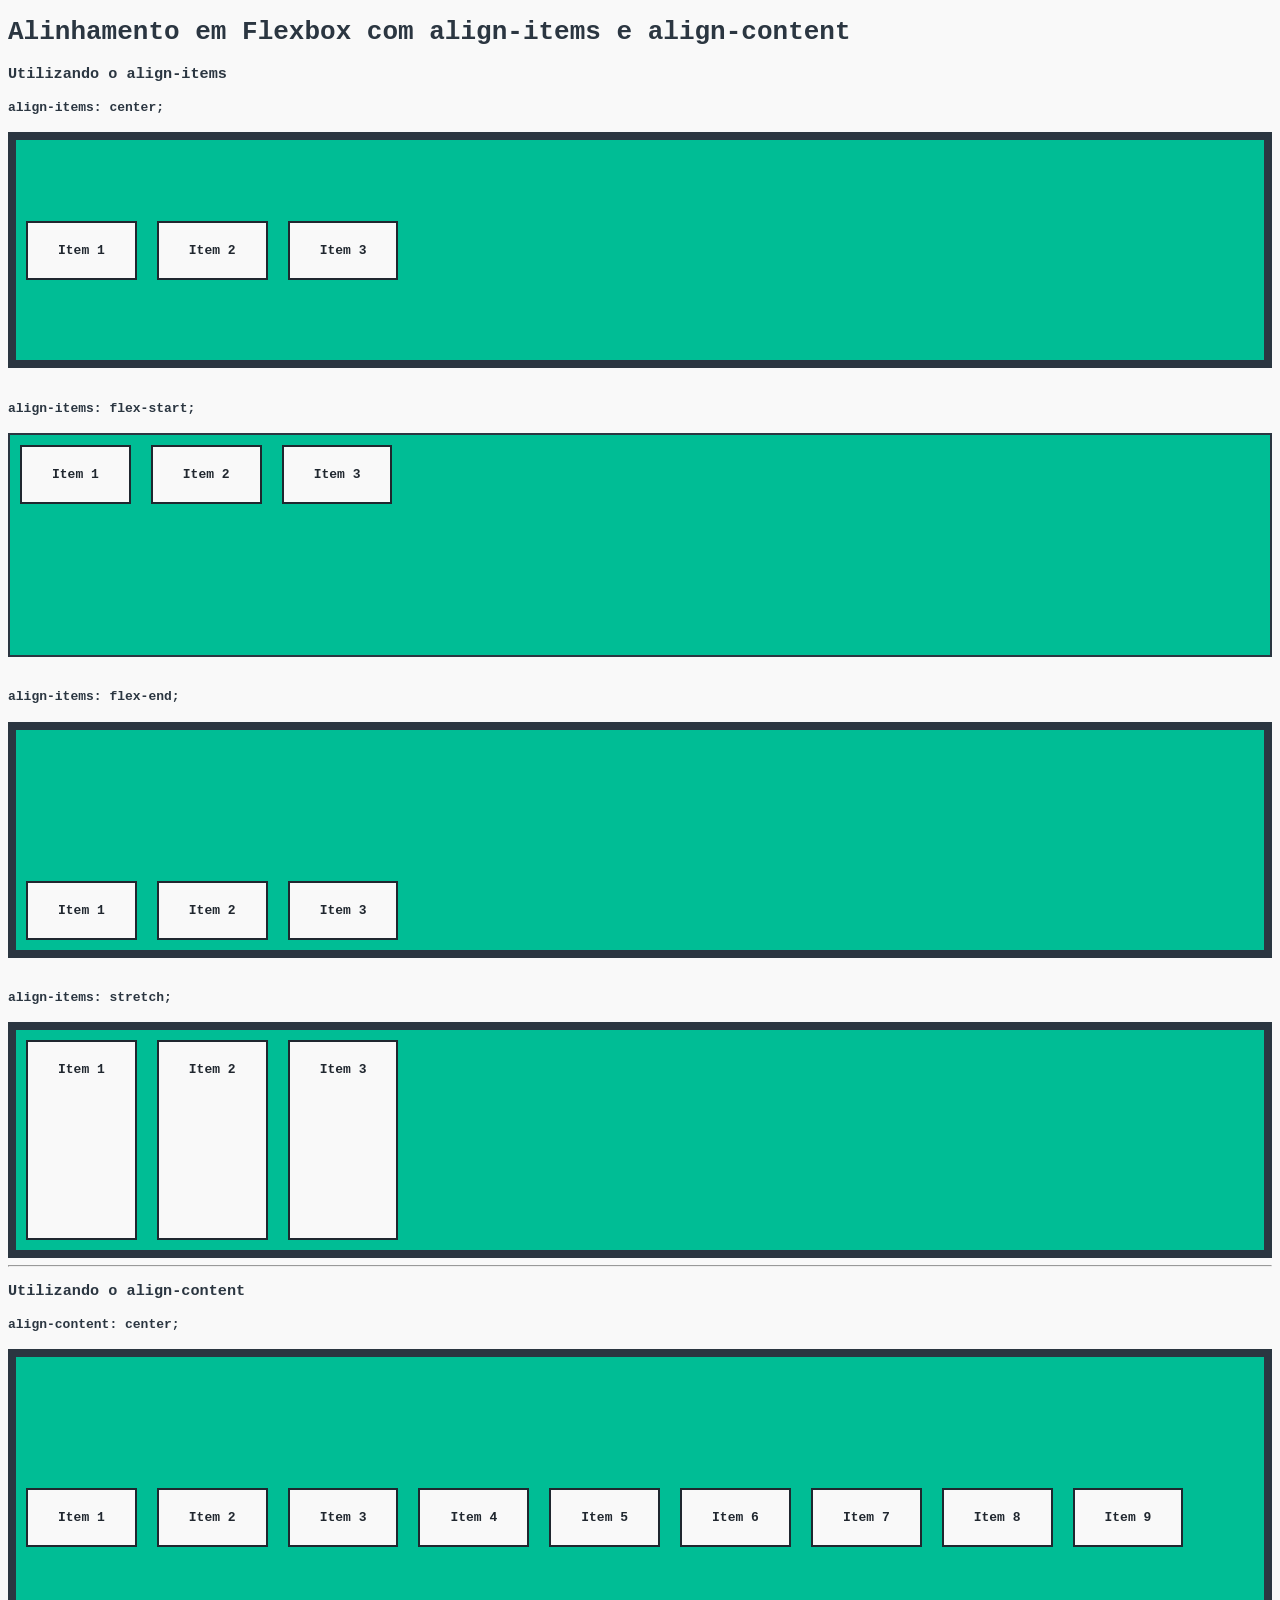
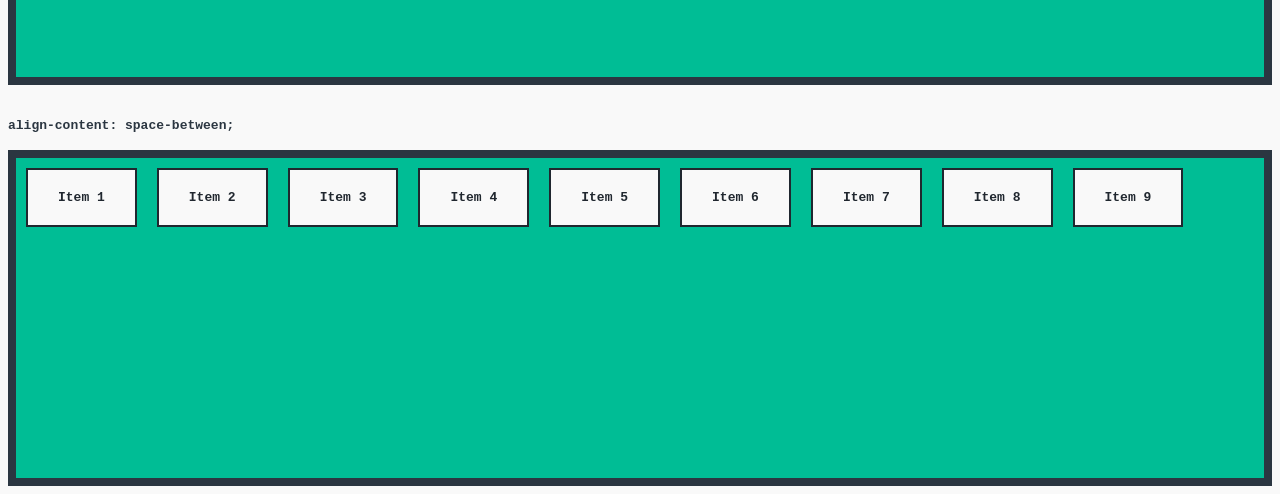
<file: aula05/index02.html>
<!DOCTYPE html>
<html lang="pt-br">
  <head>
    <meta charset="UTF-8">
    <meta name="viewport" content="width=device-width, initial-scale=1.0">
    
    <link rel="stylesheet" href="./css/style02.css">  
    
    <title>Conteúdo Aula05 - CSS</title>
  </head>
  <body>
    
    <h1>Alinhamento em Flexbox com align-items e align-content</h1>

    <h3>Utilizando o align-items</h3>

    <h4>align-items: center;</h4>

    <div class="center-1">
      <div>Item 1</div>
      <div>Item 2</div>
      <div>Item 3</div>
    </div>

    <br>

    <h4>align-items: flex-start;</h4>

    <div class="flex-start-1">
      <div>Item 1</div>
      <div>Item 2</div>
      <div>Item 3</div>
    </div>

    <br>

    <h4>align-items: flex-end;</h4>

    <div class="flex-end-1">
      <div>Item 1</div>
      <div>Item 2</div>
      <div>Item 3</div>
    </div>

    <br>

    <h4>align-items: stretch;</h4>

    <div class="stretch-1">
      <div>Item 1</div>
      <div>Item 2</div>
      <div>Item 3</div>
    </div>

    <hr>

    <h3>Utilizando o align-content</h3>

    <h4>align-content: center;</h4>

    <div class="center-2">
      <div>Item 1</div>
      <div>Item 2</div>
      <div>Item 3</div>
      <div>Item 4</div>
      <div>Item 5</div>
      <div>Item 6</div>
      <div>Item 7</div>
      <div>Item 8</div>
      <div>Item 9</div>
    </div>

    <br>

    <h4>align-content: space-between;</h4>

    <div class="space-between-2">
      <div>Item 1</div>
      <div>Item 2</div>
      <div>Item 3</div>
      <div>Item 4</div>
      <div>Item 5</div>
      <div>Item 6</div>
      <div>Item 7</div>
      <div>Item 8</div>
      <div>Item 9</div>
    </div>

  </body>
</html>
</file>
<file: aula01/css/style.css>
body {
  background-color: burlywood;
}

/* Chamando seletor de elemento dentro de classe */
h4.ex1 {
  color: crimson;
  text-align: center;
}

/* Utilizando o seletor universal */
* {
  font-family:'Segoe UI', Tahoma, Geneva, Verdana, sans-serif;
}

/* Agrupando seletores */
.ex2-h3, .ex2-p {
  color: antiquewhite;
}
</file>
<file: aula02/css/style.css>
body {
  font-family: monospace;
}

/* Definindo background-color em elemento */
p.ex1 {
  background-color: darkorange;
}

/* Definindo background-image em elementos */
p.ex2 {
  border: 2px solid black;
  background-image: url("../img/grass-img.png");
  color: white;
}

/* Ajustando repetição de fundo com o background-repeat */
p.ex3, p.ex4, p.ex5, p.ex6 {
  border: 2px solid black;
}

p.ex3 {
  height: 100px;
  align-content: center;
  background-image: url("../img/grass-img.png");
  background-repeat: repeat-x;
}

p.ex4 {
  height: 100px;
  align-content: center;
  background-image: url("../img/grass-img.png");
  background-repeat: repeat-y;
}

p.ex5 {
  height: 100px;
  align-content: center;
  background-image: url("../img/grass-img.png");
  background-repeat: no-repeat;
}

p.ex6 {
  height: 100px;
  align-content: center;
  background-image: url("../img/grass-img.png");
  background-repeat: no-repeat;
  background-position: right bottom;
}
</file>
<file: aula03/css/style.css>
body {
  font-family: monospace;
}

p.dotted {
  border-style: dotted;
}

p.dashed {
  border-style: dashed;
}

p.solid {
  border-style: solid;
}

p.double {
  border-style: double;
}

p.groove {
  border-style: groove;
}

p.ridge {
  border-style: ridge;
}

p.inset {
  border-style: inset;
}

p.outset {
  border-style: outset;
}

p.none {
  border-style: none;
}

p.hidden {
  border-style: hidden;
}

/* Definindo espessura nas bordas */
p.p-5px {
  border-style: solid;
  border-width: 5px;
}

p.p-thin {
  border-style: solid;
  border-width: thin;
}

p.p-medium {
  border-style: solid;
  border-width: medium;
}

p.p-thick {
  border-style: solid;
  border-width: thick;
}

/* Definindo espessuras para bordas específicas */
p.p-1valor {
  border-style: solid;
  border-width: 6px;
}

p.p-2valores {
  border-style: solid;
  border-width: 20px 4px;
}

p.p-3valores {
  border-style: solid;
  border-width: 30px 10px 4px;
}

p.p-4valores {
  border-style: solid;
  border-width: 20px 40px 10px 5px;
}

/* Definindo cores em bordas */
p.borda-cor1 {
  border-style: solid;
  border-color: chartreuse;
}

p.borda-cor2 {
  border-style: dotted;
  border-color: #9d45bf;
}

p.borda-cor3 {
  border-style: double;
  border-color: rgb(156, 89, 24);
}

p.borda-cor4 {
  border-style: dashed;
  border-color: hsl(9, 100%, 64%);
}

p.borda-cor5 {
  border-style: solid;
  border-color: brown navy darkgreen orangered;
}

/* Definindo estilos para bordas individuais */
p.bordas-individuais1 {
  border-top-style: solid;
  border-right-style: dashed;
  border-bottom-style: ridge;
  border-left-style: dotted;
}

p.bordas-individuais2 {
  border-style: dashed solid dotted double;
}

/* Definindo bordas com shorthand */
p.borda-abbr1 {
  border: 5px solid darkred;
}

p.borda-abbr2 {
  border-bottom: 5px solid darkred;
}

/* Definindo borda arredondada */
p.borda-arredondada {
  border: 4px dashed darkred;
  border-radius: 30px;
}
</file>
<file: aula04/css/style.css>
body {
  background-color: beige;
  font-family: monospace;
}

/* Definindo padding com propriedades específicas */

p.ex1 {
  border: 2px solid black;
  padding-top: 10px;
  padding-right: 50px;
  padding-bottom: 60px;
  padding-left: 240px;
}

/* Definindo padding com shorthand */
p.ex2 {
  border: 2px solid black;
  padding: 60px 240px 10px 50px;
}

/* Padding e box-sizing */
p.ex3 {
  background-color: chartreuse;
  width: 300px;
  padding: 20px;
}

p.ex3-2 {
  background-color: deeppink;
  width: 300px;
  padding: 20px;
  box-sizing: border-box;
}
</file>
<file: aula05/css/style.css>
body {
  background-color: rebeccapurple;
  color: ghostwhite;
  font-family: sans-serif;
}

.center div,
.flex-start div,
.flex-end div,
.space-between div,
.space-around div,
.space-evenly div {
  color: darkmagenta;
  background-color: ghostwhite;
  border: 2px solid black;
  width: 100px;
  height: 100px;
  border-radius: 8px;
  text-align: center;
  align-content: center;
  font-weight: bold;
  /* box-shadow: 0px 10px 10px 0px black; */
} 

/* Utilizando a propriedade justify-content */
.center {
  background-color: darkmagenta;
  border: 8px solid ghostwhite;
  padding: 10px;
  display: flex;
  gap: 20px;
  justify-content: center;
  border-radius: 8px;
}

.flex-start {
  background-color: darkmagenta;
  border: 8px solid ghostwhite;
  padding: 10px;
  display: flex;
  gap: 20px;
  justify-content: flex-start; /* Valor padrão */
  border-radius: 8px;
}

.flex-end {
  background-color: darkmagenta;
  border: 8px solid ghostwhite;
  padding: 10px;
  display: flex;
  gap: 20px;
  justify-content: flex-end;
  border-radius: 8px;
}

.space-between {
  background-color: darkmagenta;
  border: 8px solid ghostwhite;
  padding: 10px;
  display: flex;
  gap: 20px;
  justify-content: space-between;
  border-radius: 8px;
}

.space-around {
  background-color: darkmagenta;
  border: 8px solid ghostwhite;
  padding: 10px;
  display: flex;
  gap: 20px;
  justify-content: space-around;
  border-radius: 8px;
}

.space-evenly {
  background-color: darkmagenta;
  border: 8px solid ghostwhite;
  padding: 10px;
  display: flex;
  gap: 20px;
  justify-content: space-evenly;
}
</file>
<file: aula06/css/style.css>
body {
  background-color: lightsalmon;
  font-family: sans-serif;
}

.order,
.flex-grow,
.flex-shrink,
.flex-basis,
.flex,
.align-self {
  background-color: blanchedalmond;
  border: 8px solid darkgreen;
  padding: 10px;
  display: flex;
  gap: 20px;
  justify-content: center;
}


.order div,
.flex-grow div,
.flex-shrink div,
.flex-basis div,
.flex div {
  background-color: ghostwhite;
  border: 2px solid orangered;
  color: darkgreen;
  width: 100px;
  height: 100px;
  text-align: center;
  align-content: center;
  font-weight: bold;
}

/* Utilizando o align-self */
.align-self {
  height: 200px;
}

.align-self div {
  background-color: ghostwhite;
  border: 2px solid orangered;
  color: darkgreen;
  padding: 15px;
  text-align: center;
  align-content: center;
}

#as-item3 {
  align-self: center;
}
</file>
<file: aula07/css/style.css>
body {
  background-color:olivedrab;
  color: cornsilk;
  font-family: sans-serif;
}

/* Estilos de contêineres e itens */
.ex1,
.ex2,
.ex3,
.ex4,
.ex5,
.ex6 {
  background-color: tan;
  border: 8px solid saddlebrown;
  padding: 10px;
  display: grid;
  gap: 10px;
  grid-template-columns: repeat(3, 70px);
  grid-template-rows: repeat(2, 70px);
}

.ex1 div,
.ex2 div,
.ex3 div,
.ex4 div,
.ex5 div,
.ex6 div {
  background-color: cornsilk;
  border: 4px solid saddlebrown;
  color: darkgreen;
  text-align: center;
  align-content: center;
}

/* Utilizando o valor space-evenly no justify-content */
.ex1 {
  justify-content: space-evenly;
}

/* Utilizando o valor space-around no justify-content */
.ex2 {
  justify-content: space-around;
}

/* Utilizando o valor space-between no justify-content */
.ex3 {
  justify-content: space-between;
}

/* Utilizando o valor center no justify-content */
.ex4 {
  justify-content: center;
}

/* Utilizando o valor start no justify-content */
.ex5 {
  justify-content: start;
}

/* Utilizando o valor end no justify-content */
.ex6 {
  justify-content: end;
}

/* ------------------------------ */

/* Estilos de contêineres e itens */
.ex7,
.ex8,
.ex9,
.ex10,
.ex11,
.ex12 {
  background-color: tan;
  border: 8px solid saddlebrown;
  padding: 10px;
  display: grid;
  gap: 10px;
  grid-template-columns: repeat(3, 70px);
  grid-template-rows: repeat(2, 70px);
  height: 260px;
  justify-content: center;
  border-radius: 1rem;
}

.ex7 div,
.ex8 div,
.ex9 div,
.ex10 div,
.ex11 div,
.ex12 div {
  background-color: cornsilk;
  border: 4px solid saddlebrown;
  color: darkgreen;
  text-align: center;
  align-content: center;
  border-radius: .5rem;
}

/* Utilizando o valor center no align-content */
.ex7 {
  align-content: center;
}

/* Utilizando o valor space-evenly no align-content */
.ex8 {
  align-content: space-evenly;
}

/* Utilizando o valor space-between no align-content */
.ex9 {
  align-content: space-between;
}

/* Utilizando o valor space-around no align-content */
.ex10 {
  align-content: space-around;
}

/* Utilizando o valor start no align-content */
.ex11 {
  align-content: start;
}

/* Utilizando o valor end no align-content */
.ex12 {
  align-content: end;
}
</file>
<file: aula08/css/style.css>
body {
  background-color: lightyellow;
  font-family: sans-serif;
  color: darkred;
}


/* Estilos para contêineres e itens */
.ex1,
.ex2,
.ex3,
.ex4,
.ex5,
.ex6 {
  background-color: ghostwhite;
  border: 8px solid tan;
  padding: 10px;
  display: grid;
  gap: 10px;
}

.ex1 div,
.ex2 div,
.ex3 div,
.ex4 div,
.ex5 div,
.ex6 div {
  background-color: darkred;
  border: 4px solid tan;
  color: lightyellow;
  padding: 10px;
  text-align: center;
}

/* Definindo áreas no grid layout com grid-template-areas e grid-area*/
.ex1 {
  grid-template-areas: 'area area area area area';
}

#ex1-item1 {
  grid-area: area;
}

/* Definindo pontos em áreas no grid */
.ex2 {
  grid-template-areas: 'area area area . .';
}

#ex2-item1 {
  grid-area: area;
}

/* Item ocupando mais de uma linhas nas áreas da grade */
.ex3 {
  grid-template-areas: 
    'area area area . .' 
    'area area area . .' 
  ;
}

#ex3-item1 {
  grid-area: area;
}

/* Alinhando itens com justify-self */
.ex4 {
  grid-template-columns: repeat(3, 1fr);
}

#ex4-item1 {
  width: 50%;
  box-sizing: border-box;
  justify-self: end;
}

#ex4-item6 {
  width: 50%;
  box-sizing: border-box;
  justify-self: center;
}

/* Alinhando itens com align-self */
.ex5 {
  grid-template-columns: repeat(3, 1fr);
  grid-template-rows: repeat(2, 120px);
}

.ex5 div {
  align-content: center;
}

#ex5-item1 {
  height: 40px;
  align-self: center;
}

#ex5-item6 {
  height: 40px;
  align-self: end;
}

/* Ordem nos itens do grid */
.ex6 {
  grid-template-columns: repeat(3, 1fr);
}
</file>
<file: aula09/css/style.css>
body {
  background-color: antiquewhite;
  color: saddlebrown;
  font-family: sans-serif;
}

/* Alinhamento de texto */
.ex1 {
  text-align: left;
}

.ex2 {
  text-align: center;
}

.ex3 {
  text-align: right;
}

/* Decoração de texto */
.ex4 {
  text-decoration: overline red;
}

.ex5 {
  text-decoration: line-through purple;
}

.ex6 {
  text-decoration: underline chartreuse;
}

.ex7 {
  text-decoration: overline line-through blue;
}
</file>
<file: aula02/css/style02.css>
body {
  font-family: sans-serif;
  background-image: url("../img/quadro.jpg");
  background-repeat: no-repeat;
  background-attachment: fixed;
  /* background-size: cover; */
}

/* Definindo background com propriedade abreviada */

p.ex2 {
  background: #5b74a3 url("../img/grass-img.png") no-repeat center;
  color: white;
}
</file>
<file: aula02/css/style03.css>
body {
  font-family: monospace;
}

p.dotted {
  border-style: dotted;
}

p.dashed {
  border-style: dashed;
}

p.solid {
  border-style: solid;
}

p.double {
  border-style: double;
}

p.groove {
  border-style: groove;
}

p.ridge {
  border-style: ridge;
}

p.inset {
  border-style: inset;
}

p.outset {
  border-style: outset;
}

p.none {
  border-style: none;
}

p.hidden {
  border-style: hidden;
}
</file>
<file: aula03/css/style02.css>
body {
  background-color: blanchedalmond;
  font-family: sans-serif;
}


/* Margens com propriedades específicas */
p.ex1 {
  border: 2px solid black;
  margin-top: 40px;
  margin-right: 10px;
  margin-bottom: 50px;
  margin-left: 50px;
}

/* Margens com shorthand */
p.ex2-1, p.ex2-2, p.ex2-3, p.ex2-4 {
  border: 2px solid black;
}

p.ex2-1 {
  margin: 50px;
}

p.ex2-2 {
  margin: 50px 100px;
}

p.ex2-3 {
  margin: 50px 150px 100px;
}

p.ex2-4 {
  margin: 10px 40px 100px 150px; 
}

/* Definindo o valor auto em margin */
div.ex3 {
  border: 2px solid darkred;
  width: 250px;
  margin: auto;
}
</file>
<file: aula04/css/style02.css>
body {
  background-color: cornsilk;
  font-family: sans-serif;
}

/* Definindo contorno com shorthand */
p.ex1 {
  border: 2px solid black;
  padding: 10px;
  box-sizing: border-box;
  width: 300px;
  outline: 8px solid crimson;
  margin: 10px;
}

/* Definindo offset em contorno de elemento */
p.ex2 {
  border: 2px solid black;
  padding: 10px;
  box-sizing: border-box;
  width: 300px;
  outline: 8px solid crimson;
  outline-offset: 10px;
  margin: 20px; 
}
</file>
<file: aula04/css/style03.css>
body {
  background-color: azure;
  font-family: monospace;
}

/* Exemplo inicial de Flexbox */
.ex1 {
  background-color: navy;
  border: 2px solid goldenrod;
  padding: 10px;
  display: flex;
  gap: 20px;
}

.ex1 div {
  background-color: ghostwhite;
  width: 100px;
  height: 100px;
  text-align: center;
  align-content: center;
}

/* Utilizando a propriedade flex-direction */
.column {
  background-color: navy;
  border: 2px solid goldenrod;
  padding: 10px;
  display: flex;
  gap: 20px;
  /* flex-direction: row; <--- Valor padrão */
  flex-direction: column;
}

div.column div {
  background-color: ghostwhite;
  width: 100px;
  height: 100px;
  text-align: center;
  align-content: center;
}

.row-reverse {
  background-color: navy;
  border: 2px solid goldenrod;
  padding: 10px;
  display: flex;
  gap: 20px;
  flex-direction: row-reverse;
}

.row-reverse div{
  background-color: ghostwhite;
  width: 100px;
  height: 100px;
  text-align: center;
  align-content: center;
}

.column-reverse {
  background-color: navy;
  border: 2px solid goldenrod;
  padding: 10px;
  display: flex;
  gap: 20px;
  flex-direction: column-reverse;
}

.column-reverse div {
  background-color: ghostwhite;
  width: 100px;
  height: 100px;
  text-align: center;
  align-content: center;
}

/* Utilizando a propriedade flex-wrap */
.wrap {
  background-color: navy;
  border: 2px solid goldenrod;
  padding: 10px;
  display: flex;
  gap: 20px;
  /* flex-wrap: nowrap; <-- Valor padrão*/
  flex-wrap: wrap;
}

.wrap div {
  background-color: ghostwhite;
  width: 100px;
  height: 100px;
  text-align: center;
  align-content: center;
}

.wrap-reverse {
  background-color: navy;
  border: 2px solid goldenrod;
  padding: 10px;
  display: flex;
  gap: 20px;
  flex-wrap: wrap-reverse;
}

.wrap-reverse div {
  background-color: ghostwhite;
  width: 100px;
  height: 100px;
  text-align: center;
  align-content: center;
}
</file>
<file: aula05/css/style02.css>
body {
  background-color: #F9F9F9;
  font-family: monospace;
  color: #2B3641;
}

.center-1 div,
.flex-start-1 div,
.flex-end-1 div,
.stretch-1 div,
.center-2 div,
.space-between-2 div {
  background-color: #F9F9F9;
  border: 2px solid #20272F;
  padding: 20px 30px;
  color: #20272F;
  font-weight: bold;
}

/* Utilizando a propriedade align-items */
.center-1 {
  background-color: #00BD95;
  border: 8px solid #2B3641;
  padding: 10px;
  display: flex;
  gap: 20px;
  height: 200px;
  align-items: center;
}

.flex-start-1 {
  background-color: #00BD95;
  border: 2px solid #2B3641;
  padding: 10px;
  display: flex;
  gap: 20px;
  height: 200px;
  align-items: flex-start;
}

.flex-end-1 {
  background-color: #00BD95;
  border: 8px solid #2B3641;
  padding: 10px;
  display: flex;
  gap: 20px;
  height: 200px;
  align-items: flex-end;
}

.stretch-1 {
  background-color: #00BD95;
  border: 8px solid #2B3641;
  padding: 10px;
  display: flex;
  gap: 20px;
  height: 200px;
  align-items: stretch;
}

/* Utilizando a propriedade align-content */
.center-2 {
  background-color: #00BD95;
  border: 8px solid #2B3641;
  padding: 10px;
  height: 300px;
  display: flex;
  gap: 20px;
  flex-wrap: wrap;
  align-content: center;
}

.space-between-2 {
  background-color: #00BD95;
  border: 8px solid #2B3641;
  padding: 10px;
  height: 300px;
  display: flex;
  gap: 20px;
  flex-wrap: wrap;
  align-content: space-between;
}
</file>
